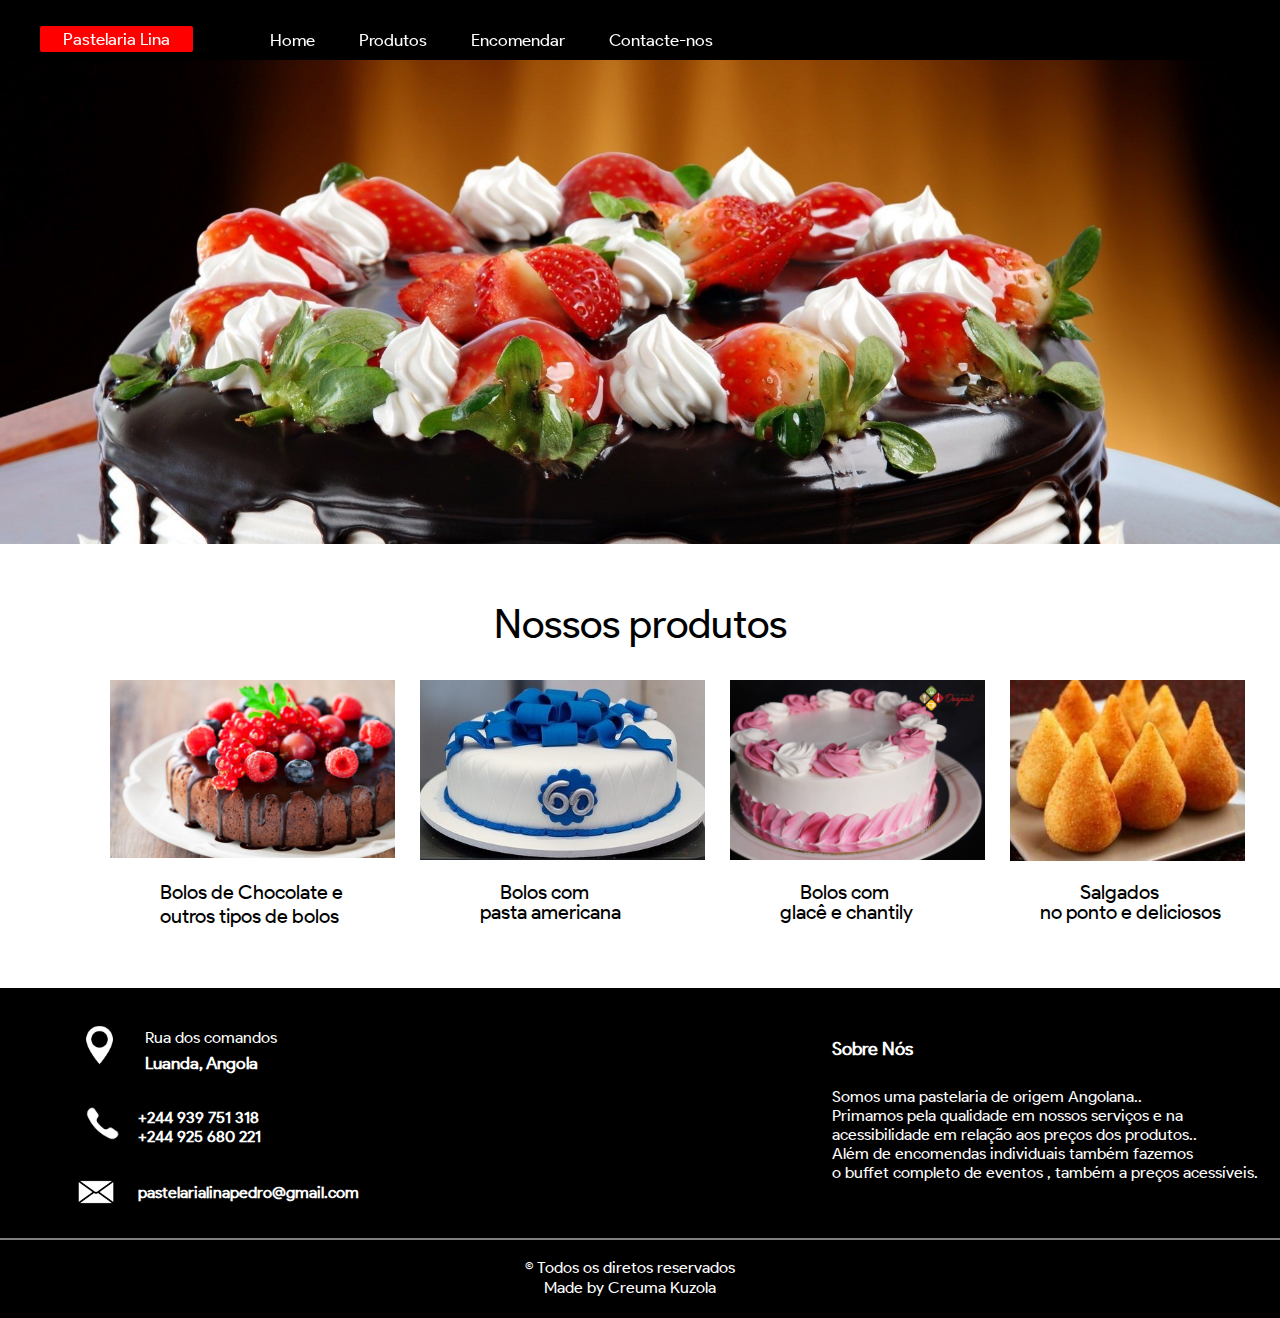
<file: index.html>
<!DOCTYPE html>
<html lang="en">
<head>
    <meta charset="UTF-8">
    <meta name="viewport" content="width=device-width, initial-scale=1.0">
    <meta http-equiv="X-UA-Compatible" content="ie=edge">
    <meta charset="UTF-8" >
    <title>Pastelária Lina</title>
    <link rel="stylesheet" href="css/index.css">
</head>
<body>
    
    <header>

        <img id="bolo" src="img/Chocolate-cream-cake_1920x1200-alteradoXXX1.jpg">
       
       

        <nav>
            <ul id="menu">
                <li id="pLogo"> <a href="index.html">Pastelaria Lina</a></li>
                <li><a href="index.html">Home</a></li>
                <li><a href="produtos.html">Produtos</a></li>
                <li><a href="encomendas.html">Encomendar</a></li>
                <li><a href="contacteNos.html">Contacte-nos</a></li>
            </ul>
        </nav>

    </header>
    <p id="pProd">Nossos produtos</p>
    
  <a href="produtos.html"><img id="boloChocolateImg" alt="" src="img/Berries-cake-dessert-chocolate_2560x1600-alterado.jpg"></a>
  <a href="produtos.html"><img id="boloPastaImg" src="img/bolo-aniversario-masculino-pasta2-alterado.jpg"></a>
  <a href="produtos.html"><img id="boloGlaceImg" src="img/img_78df9e5fe862a8bf4e06a00717082730_1519320182976_processed_original.jpg" alt=""></a>
  <a href="produtos.html"><img id="conxinhaImg" src="img/coxinha-de-frango-receita-de-coxinha-al.jpg" alt=""></a>
    
  <a href="produtos.html"><p id="pbChocolate">Bolos de Chocolate e <br>outros tipos de bolos</p></a>
  <a href="produtos.html"><p id="pbpAmericana">Bolos com </p> <span id="pSpan1"> pasta americana </span></a>
  <a href="produtos.html"><p id="pbGlace">Bolos com </p><span id="pSpan2"> glacê e chantily </span></a>
  <a href="produtos.html"><p id="pbSalgados">Salgados</p><span id="pSpan3"> no ponto e deliciosos </span></a>

    
    <footer id="foot">
    <img id="mapsIMG" src="img/maps-and-flags-alterado1.png" alt="">
    <p id="pRua">Rua dos comandos</p>
   <p id="pLuanda"><b> Luanda, Angola</b> </p>

   <img id="PhoneIMG" src="img/contato-alterado.png" alt="">
    <p id="pNumber"> <b> +244 939 751 318 <br> +244 925 680 221</b></p> 
     
   <img id="mailIMG" src="img/o-email-alterado.png" alt="">
   <p id="pMail"> <b> pastelarialinapedro@gmail.com </b> </p>

   <p id="pSobre"> <b> Sobre Nós </b> </p>
   <p id="pSomos">Somos uma pastelaria de origem Angolana.. <br>
       Primamos pela qualidade em nossos serviços e na <br> acessibilidade em  relação aos preços dos produtos.. <br>
       Além de encomendas individuais também fazemos <br>
       o buffet completo de eventos , também a preços acessíveis.

   </p>

   <div id="divRisc"></div>
   
   <p id="pReserv"> &copy; Todos os diretos reservados</p>
   <p id="pMade">Made by Creuma Kuzola</p>
</footer>



</body>
</html>
</file>
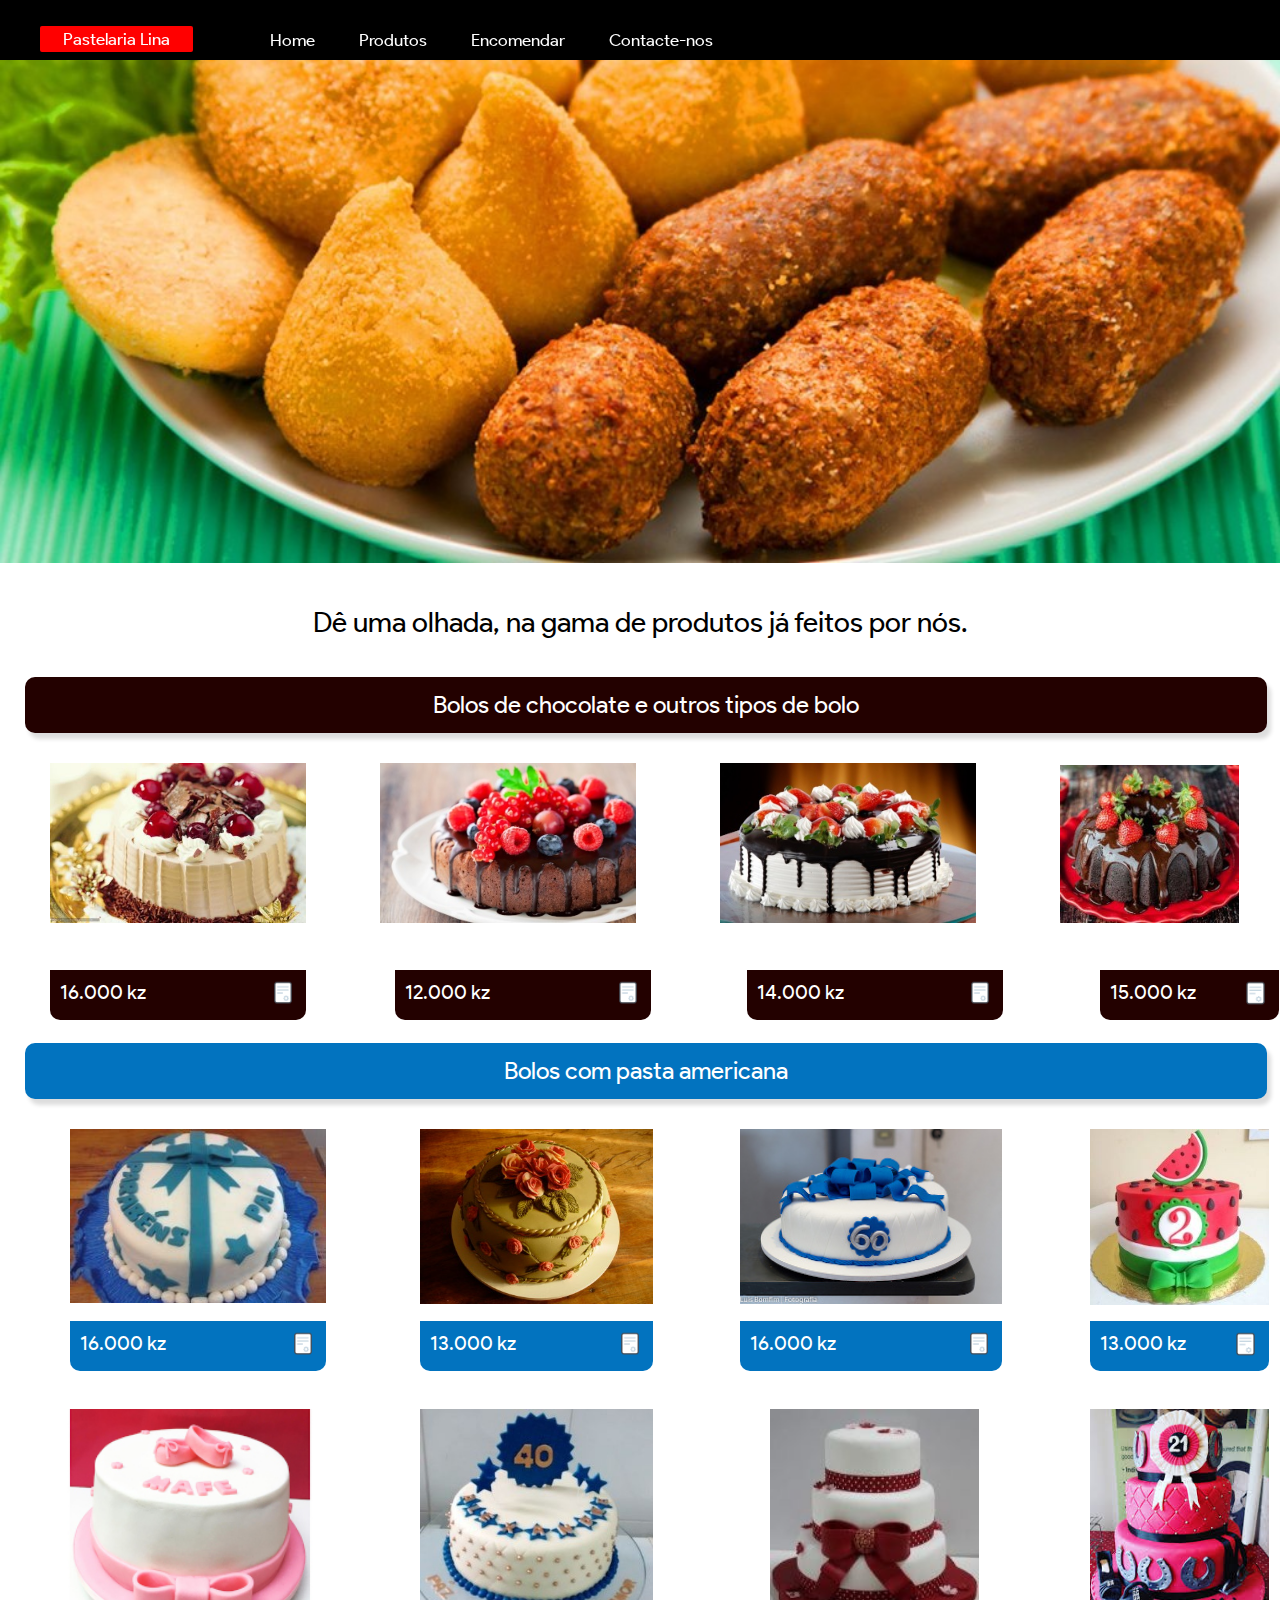
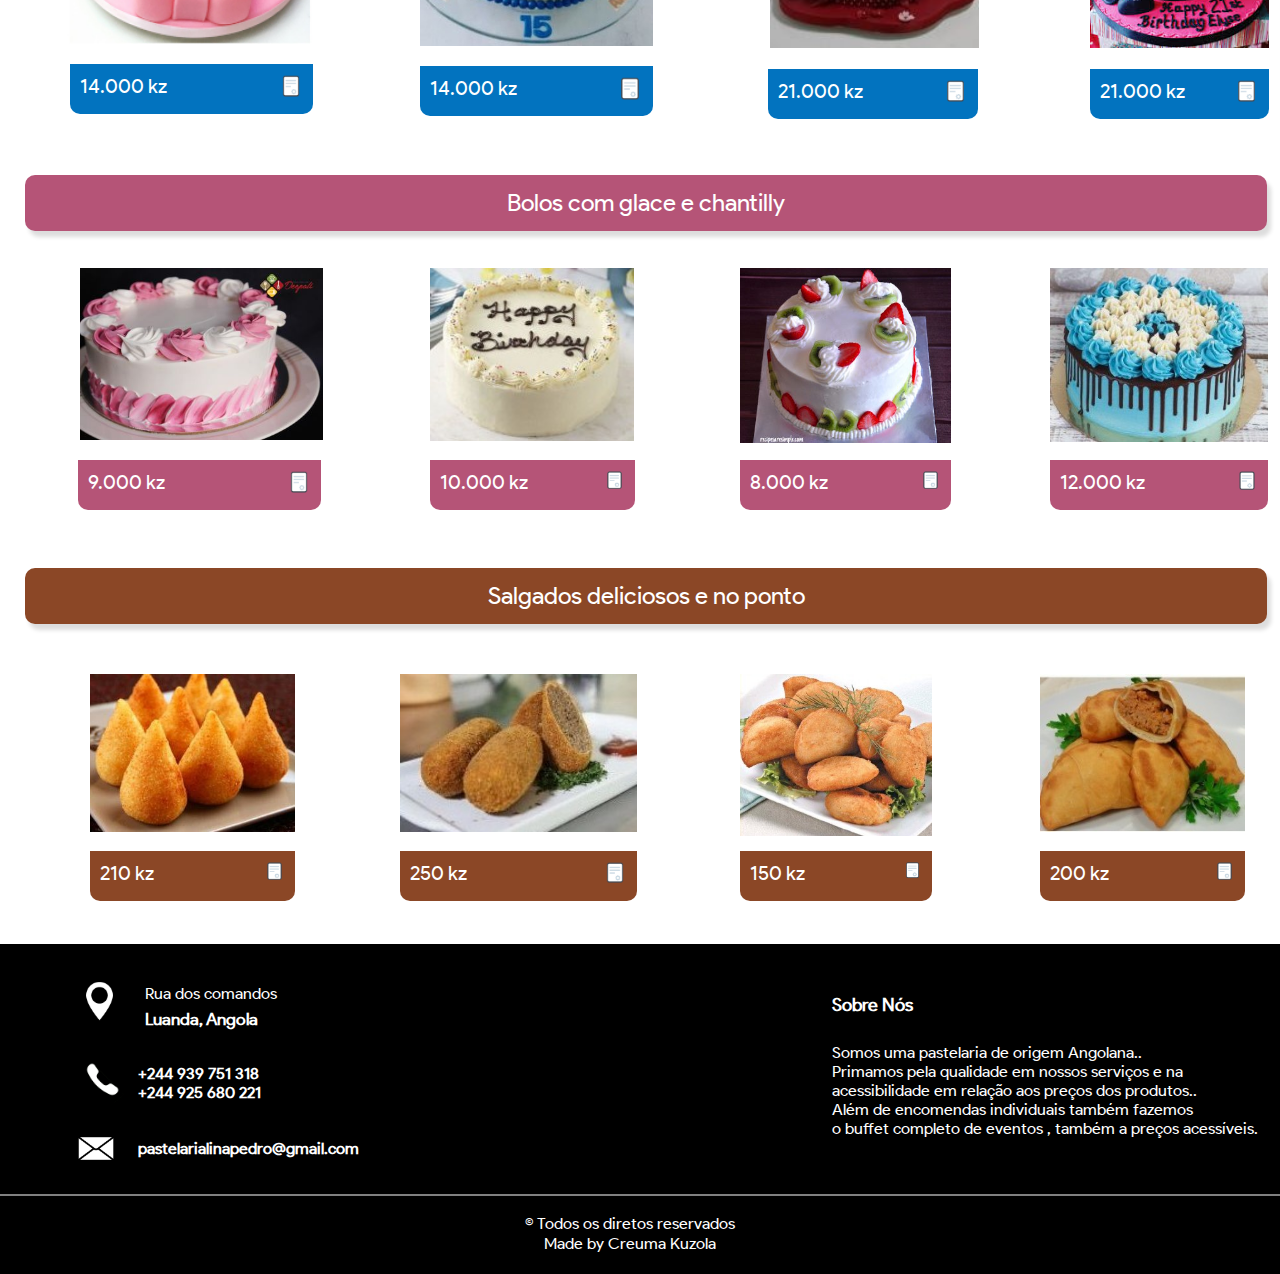
<file: produtos.html>
<!DOCTYPE html>
<html lang="en">
<head>
    <meta charset="UTF-8">
    <meta name="viewport" content="width=device-width, initial-scale=1.0">
    <meta http-equiv="X-UA-Compatible" content="ie=edge">
    <title>Produtos</title>
    <link rel="stylesheet" href="css/produtos.css">
</head>
<body>
    
    <header>
        <nav>
            <ul id="menu">
                <li id="pLogo"> <a href="index.html">Pastelaria Lina</a></li>
                <li><a href="index.html">Home</a></li>
                <li><a href="produtos.html">Produtos</a></li>
                <li><a href="encomendar.html">Encomendar</a></li>
                <li><a href="contacteNos.html">Contacte-nos</a></li>
            </ul>
        </nav>

        <img id="bolo" src="img/cms-image-000007594-alterado1.jpg">
    </header>

    <br><br>
    <p id="pDesc">Dê uma olhada, na gama de produtos já feitos por nós.</p>

 <br><br>
<div id="divBChoco">
    <section id="sec-DescBChoco" class="DescB">
        <p id="pDescBChoco" class="pDescB">Bolos de chocolate e outros tipos de bolo</p><br><br><br> 
    </section>
    
    <img id="b1IMG" src="img/435800_tortik_shokolad_vishnya_krem_1680x1050_www.Gde-Fon.com-min.jpg">
    <img  id="b2IMG" src="img/Berries-cake-dessert-chocolate_2560x1600-min.jpg" alt="">
    <img id="b3IMG"  src="img/Chocolate-cream-cake_1920x1200-min1.jpg" alt="">
    <img id="b4IMG"  src="img/chocolate-bundt-cake-featured-640x640-min.jpg" alt="">   
</div>
<br><br><br><br>

<div id="divEncomendarBChoco">

    <div id="desc-IMG1" class="desc boloChololate"> 

            <p id="pDesc-IMG1" class="pDesc">16.000 kz</p> 
          <a href="encomendar.html"><img id="icone1" class="iconeIMG" src="img/icons8-pedir-serviço-64.png" alt=""> </a>
    </div>

    <div id="desc-IMG2" class="desc boloChololate"> 
        <p id="pDesc-IMG2" class="pDesc">12.000 kz</p> 
        <a href="encomendar.html"><img id="icone1" class="iconeIMG" src="img/icons8-pedir-serviço-64.png" alt=""></a>
    </div>

    <div id="desc-IMG3" class="desc boloChololate"> 
        <p id="pDesc-IMG3" class="pDesc">14.000 kz</p> 
        <a href="encomendar.html"><img id="icone1" class="iconeIMG" src="img/icons8-pedir-serviço-64.png" alt=""></a>
    </div>

    <div id="desc-IMG4" class="desc boloChololate"> 
        <p id="pDesc-IMG3" class="pDesc">15.000 kz</p> 
        <a href="encomendar.html"><img id="icone4" class="iconeIMG" src="img/icons8-pedir-serviço-64.png" alt=""></a>
    </div>

</div>

<section id="sec-DescBPAmeri" class="DescB">
    <p id="pDescBPAmeri" class="pDescB">Bolos com pasta americana</p><br><br><br> 
</section>

<div id="divBPAmeri">

    <img id="bAmeri1IMG" src="img/bolo-de-aniversário-masculino-pasta-americana-azul-min.jpg" alt="">
    <img id="bAmeri2IMG"  src="img/3294184032_2e651f965e_b - alterado.jpg" alt="">
    <img id="bAmeri3IMG"  src="img/bolo-aniversario-masculino-pasta2-min.jpg" alt="">
    <img id="bAmeri4IMG"  src="img/43778309_2227194960890010_413185854069282772_n-alterado.jpg" alt="">

</div>

<div id="divEncomendarPAmeri">

    <div id="descPAmeri-IMG1" class="desc boloPastaAmericana"> 
        <p id="pdescPAmeri-IMG1" class="pDesc">16.000 kz</p> 
       <a href="encomendar.html"><img id="icone1" class="iconeIMG" src="img/icons8-pedir-serviço-64.png" alt=""></a>
    </div>

    <div id="descPAmeri-IMG2" class="desc boloPastaAmericana"> 
        <p id="pdescPAmeri-IMG2" class="pDesc">13.000 kz</p> 
        <a href="encomendar.html"><img id="icone2" class="iconeIMG" src="img/icons8-pedir-serviço-64.png" alt=""></a>
    </div>

    <div id="descPAmeri-IMG3" class="desc boloPastaAmericana"> 
        <p id="pdescPAmeri-IMG3" class="pDesc">16.000 kz</p> 
        <a href="encomendar.html"><img id="icone1" class="iconeIMG" src="img/icons8-pedir-serviço-64.png" alt=""></a>
    </div>

    <div id="descPAmeri-IMG4" class="desc boloPastaAmericana"> 
        <p id="pdescPAmeri-IMG4" class="pDesc">13.000 kz</p> 
        <a href="encomendar.html"><img id="icone4" class="iconeIMG" src="img/icons8-pedir-serviço-64.png" alt=""></a>
    </div>

</div>

<div id="divBPAmeri1">

    <img id="bAmeri5IMG" src="img/Pastaamericana-min1.jpeg" alt="">
    <img id="bAmeri6IMG" src="img/maravilhosa-doce-gostoso-doceria-bolo-40-anos-masculino-bolo-masculino-min.jpg" alt="">
    <img id="bAmeri7IMG" src="img/8465d545e91ce609dacbd8d5f69e464c-min.jpg" alt="">
    <img id="bAmeri8IMG" src="img/images (1)11.jpeg" alt="">
</div>


<div id="divEncomendarPAmeri1">
    <div id="descPAmeri-IMG5" class="desc boloPastaAmericana"> 
        <p id="pdescPAmeri-IMG5" class="pDesc">14.000 kz</p> 
        <a href="encomendar.html"><img id="icone1" class="iconeIMG" src="img/icons8-pedir-serviço-64.png" alt=""></a>
    </div>

    <div id="descPAmeri-IMG6" class="desc boloPastaAmericana"> 
        <p id="pdescPAmeri-IMG6" class="pDesc">14.000 kz</p> 
        <a href="encomendar.html"><img id="icone6" class="iconeIMG" src="img/icons8-pedir-serviço-64.png" alt=""></a>
    </div>

    <div id="descPAmeri-IMG7" class="desc boloPastaAmericana"> 
        <p id="pdescPAmeri-IMG7" class="pDesc">21.000 kz</p> 
        <a href="encomendar.html"><img id="icone7" class="iconeIMG" src="img/icons8-pedir-serviço-64.png" alt=""></a>
    </div>
    
    <div id="descPAmeri-IMG8" class="desc boloPastaAmericana"> 
        <p id="pdescPAmeri-IMG8" class="pDesc">21.000 kz</p> 
        <a href="encomendar.html"><img id="icone8" class="iconeIMG" src="img/icons8-pedir-serviço-64.png" alt=""></a>
    </div>
</div>    

<br><br><br><br>

<section id="sec-DescCGlace" class="DescB">
    <p id="pDescCGlace" class="pDescB">Bolos com glace e chantilly</p><br><br><br> 
</section>

<br><br><br>

<div id="divCGlace">

    <img id="bCGlace1IMG" src="img/img_78df9e5fe862a8bf4e06a00717082730_1519320182976_processed_original-min.jpg" alt="">
    <img id="bCGlace2IMG" src="img/Happy-BirthDay-Vanilla-Cake-min.jpg" alt="">
    <img id="bCGlace3IMG" src="img/Sponge-Cake-with-Fresh-Fruit-and-Whipped-Cream-Video-1000x827-min .jpg" alt="">
    <img id="bCGlace4IMG" src="img/bolodecorado-300x215-alterado.jpg" alt="">
</div>

<div id="divEncomendarCGlace">

    <div id="descPCGlace-IMG1" class="desc boloComGlace"> 
        <p id="pdescCGlace-IMG1" class="pDesc">9.000 kz</p> 
        <a href="encomendar.html"><img id="icone1" class="iconeIMG" src="img/icons8-pedir-serviço-64.png" alt=""></a>
    </div>

    <div id="descPCGlace-IMG2" class="desc boloComGlace"> 
        <p id="pdescCGlace-IMG2" class="pDesc">10.000 kz</p> 
        <a href="encomendar.html"><img id="icone1" class="iconeIMG" src="img/icons8-pedir-serviço-64.png" alt=""></a>
    </div>

    <div id="descPCGlace-IMG3" class="desc boloComGlace"> 
        <p id="pdescCGlace-IMG3" class="pDesc">8.000 kz</p> 
        <a href="encomendar.html"><img id="icone1" class="iconeIMG" src="img/icons8-pedir-serviço-64.png" alt=""></a>
    </div>

    <div id="descPCGlace-IMG4" class="desc boloComGlace"> 
        <p id="pdescCGlace-IMG4" class="pDesc">12.000 kz</p> 
        <a href="encomendar.html"><img id="icone1" class="iconeIMG" src="img/icons8-pedir-serviço-64.png" alt=""></a>
    </div>
</div>


<section id="sec-DescSalgados" class="DescB">
    <p id="pDescSalgados" class="pDescB">Salgados deliciosos e no ponto</p><br><br><br> 
</section>

<div id="divSalgados">

    <img id="salgadosIMG1" src="img/coxinha-de-frango-receita-de-coxinha-al.jpg" alt="">
    <img id="salgadosIMG2" src="img/80858_original-min1.jpg" alt="">
    <img id="salgadosIMG3" src="img/getimage-min.jpeg" alt="">
    <img id="salgadosIMG4" src="img/102-home_default (1)-min.jpg" alt="">

</div>

<div id="divEncomendarSalgados">

    <div id="descSalgados-IMG1" class="desc salgados"> 
        <p id="pdescSalgados-IMG1" class="pDesc">210 kz</p> 
        <a href="encomendar.html"><img id="icone1" class="iconeIMG" src="img/icons8-pedir-serviço-64.png" alt=""></a>
    </div>

    <div id="descSalgados-IMG2" class="desc salgados"> 
        <p id="pdescSalgados-IMG2" class="pDesc">250 kz</p> 
        <a href="encomendar.html"><img id="icone1" class="iconeIMG" src="img/icons8-pedir-serviço-64.png" alt=""></a>
    </div>

    <div id="descSalgados-IMG3" class="desc salgados"> 
        <p id="pdescSalgados-IMG3" class="pDesc">150 kz</p> 
        <a href="encomendar.html"><img id="icone1" class="iconeIMG" src="img/icons8-pedir-serviço-64.png" alt=""></a>
    </div>

    <div id="descSalgados-IMG4" class="desc salgados"> 
        <p id="pdescSalgados-IMG4" class="pDesc">200 kz</p> 
        <a href="encomendar.html"><img id="icone1" class="iconeIMG" src="img/icons8-pedir-serviço-64.png" alt=""></a>
    </div>

</div>

<footer id="foot">
    <img id="mapsIMG" src="img/maps-and-flags-alterado1.png" alt="">
    <p id="pRua">Rua dos comandos</p>
   <p id="pLuanda"><b> Luanda, Angola</b> </p>

   <img id="PhoneIMG" src="img/contato-alterado.png" alt="">
    <p id="pNumber"> <b> +244 939 751 318 <br> +244 925 680 221</b></p> 
     
   <img id="mailIMG" src="img/o-email-alterado.png" alt="">
   <p id="pMail"> <b> pastelarialinapedro@gmail.com </b> </p>

   <p id="pSobre"> <b> Sobre Nós </b> </p>
   <p id="pSomos">Somos uma pastelaria de origem Angolana.. <br>
       Primamos pela qualidade em nossos serviços e na <br> acessibilidade em  relação aos preços dos produtos.. <br>
       Além de encomendas individuais também fazemos <br>
       o buffet completo de eventos , também a preços acessíveis.

   </p>

   <div id="divRisc"></div>
   
   <p id="pReserv"> &copy; Todos os diretos reservados</p>
   <p id="pMade">Made by Creuma Kuzola</p>
</footer>


</body>
</html>
</file>
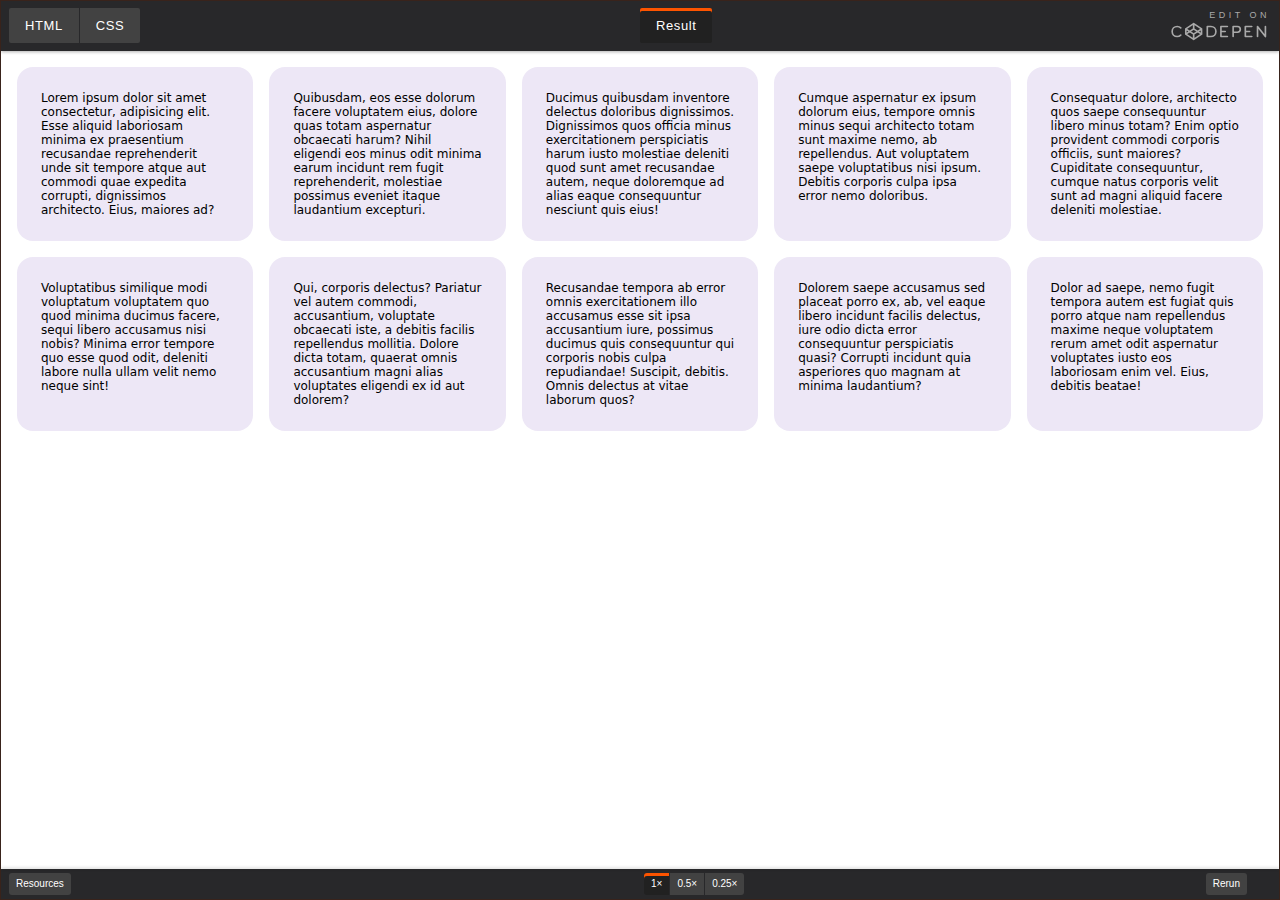
<file: img/A Complete Guide to Grid _ CSS-Tricks_files/ecff0af160b3fd32cf67841b1eb6cfc3(1).html>
<!DOCTYPE html>
<!-- saved from url=(0266)https://codepen.io/chriscoyier/embed/ecff0af160b3fd32cf67841b1eb6cfc3?height=395&theme-id=1&default-tab=result&user=chriscoyier&slug-hash=ecff0af160b3fd32cf67841b1eb6cfc3&pen-title=That%20Grid%20Thing%20Everybody%20Loves%20%27Cause%20It%27s%20Awesome&name=cp_embed_1 -->
<html lang="en"><head><meta http-equiv="Content-Type" content="text/html; charset=UTF-8">

<meta name="viewport" content="width=device-width">
<title>CodePen Embed - That Grid Thing Everybody Loves 'Cause It's Awesome</title>
<meta name="csrf-param" content="authenticity_token">
<meta name="csrf-token" content="lqqt4Ig6sdsa3ybABR2+9T7658yQJP4qddqOWl3KSvR0r4JGzV08HBWXvdgqoYZ/d+froQarX3rgtlFv30Hcyg==">
<link rel="stylesheet" media="all" href="./embed-c85750d5268bca3e251eb8b9bc40e1afbdc02849a11e0a6710b50b2f54e65c8d.css">
<style>
    .hide {
      display: none !important;
    }

    .embed-footer,
    .embed-nav {
      background: #28282a;
      
    }
    .embed-nav .code-types a,
    .embed-nav .result-button-list a,
    .action-button {
      color: #ffffff;
      background-color: #424242;
    }
    .embed-nav .code-types a.active,
    .embed-nav .result-button-list a.active,
    .action-button.active {
      background: #212121;
      color: #ffffff;
      box-shadow: inset 0px 3px #fd5400;
    }
    .embed-nav .logo-wrap a {
      color: #a9a9a9;
    }

    .embed-nav svg {
      stroke: #a9a9a9 !important;
    }
  </style>
<link rel="stylesheet" media="all" href="./twilight-1384711dde26dace772d921a7aec83b44bfe4bfda4f990cf1c049737be68ea70.css">
<link rel="stylesheet" href="./maVRwd.css">
</head>
<body id="the-body" style="border: 1px solid #39231b; --borderWidth: 1px;" class="codepen-embed-body static results-active">
<nav class="embed-nav group" id="embed-nav">
<ul class="code-types">
<li class="code-type">
<a id="html-link" href="https://codepen.io/chriscoyier/embed/ecff0af160b3fd32cf67841b1eb6cfc3?height=395&amp;theme-id=1&amp;default-tab=result&amp;user=chriscoyier&amp;slug-hash=ecff0af160b3fd32cf67841b1eb6cfc3&amp;pen-title=That%20Grid%20Thing%20Everybody%20Loves%20%27Cause%20It%27s%20Awesome&amp;name=cp_embed_1#html-box" aria-pressed="false" role="button">
HTML
</a>
</li>
<li class="code-type">
<a id="css-link" href="https://codepen.io/chriscoyier/embed/ecff0af160b3fd32cf67841b1eb6cfc3?height=395&amp;theme-id=1&amp;default-tab=result&amp;user=chriscoyier&amp;slug-hash=ecff0af160b3fd32cf67841b1eb6cfc3&amp;pen-title=That%20Grid%20Thing%20Everybody%20Loves%20%27Cause%20It%27s%20Awesome&amp;name=cp_embed_1#css-box" aria-pressed="false" role="button">
CSS
</a>
</li>
</ul>
<ul class="result-button-list">
<li class="results results-type">
<a id="result-link" href="https://codepen.io/chriscoyier/embed/ecff0af160b3fd32cf67841b1eb6cfc3?height=395&amp;theme-id=1&amp;default-tab=result&amp;user=chriscoyier&amp;slug-hash=ecff0af160b3fd32cf67841b1eb6cfc3&amp;pen-title=That%20Grid%20Thing%20Everybody%20Loves%20%27Cause%20It%27s%20Awesome&amp;name=cp_embed_1#result-box" class="active" aria-pressed="true" role="button">
Result
</a>
</li>
</ul>
<div class="logo-wrap" id="edit-area">
<a class="large-logo edit-on-codepen" target="_blank" rel="noopener" href="https://codepen.io/chriscoyier/pen/ecff0af160b3fd32cf67841b1eb6cfc3" title="Edit on CodePen">
<span id="edit-on-text" class="open-on">EDIT ON</span>
<svg id="embed-codepen-logo" xmlns="http://www.w3.org/2000/svg" viewBox="0 0 138 26" fill="none" stroke="#000" stroke-width="2.3" stroke-linecap="round" stroke-linejoin="round">
<path d="M80 6h-9v14h9 M114 6h-9 v14h9 M111 13h-6 M77 13h-6 M122 20V6l11 14V6 M22 16.7L33 24l11-7.3V9.3L33 2L22 9.3V16.7z M44 16.7L33 9.3l-11 7.4 M22 9.3l11 7.3 l11-7.3 M33 2v7.3 M33 16.7V24 M88 14h6c2.2 0 4-1.8 4-4s-1.8-4-4-4h-6v14 M15 8c-1.3-1.3-3-2-5-2c-4 0-7 3-7 7s3 7 7 7 c2 0 3.7-0.8 5-2 M64 13c0 4-3 7-7 7h-5V6h5C61 6 64 9 64 13z"></path>
</svg>
</a>
<a class="box-logo edit-on-codepen" target="_blank" rel="noopener" href="https://codepen.io/chriscoyier/pen/ecff0af160b3fd32cf67841b1eb6cfc3" title="Edit on CodePen">
<svg xmlns="http://www.w3.org/2000/svg" viewBox="20 0 26 26" fill="none" stroke="#000" stroke-width="2.3" stroke-linecap="round" stroke-linejoin="round">
<path id="icon-codepen-box" d="M22 16.7L33 24l11-7.3V9.3L33 2L22 9.3V16.7z M44 16.7L33 9.3l-11 7.4 M22 9.3l11 7.3 l11-7.3 M33 2v7.3 M33 16.7V24"></path>
</svg>
</a>
</div>
</nav>
<div id="output" data-border-style="thin" data-header="true">
<div id="html-box" class="code-wrap code-box box " role="region" aria-label="HTML">
<pre><code data-lang="htmlmixed" id="actual-html-code" data-og-lang="htmlmixed" data-alt-lang="xml" class=" cm-s-default"><span class="cm-tag cm-bracket">&lt;</span><span class="cm-tag">div</span> <span class="cm-attribute">class</span>=<span class="cm-string">"grid"</span><span class="cm-tag cm-bracket">&gt;</span><br><span class="cm-tag cm-bracket">&lt;</span><span class="cm-tag">div</span><span class="cm-tag cm-bracket">&gt;</span>Lorem ipsum dolor sit amet consectetur, adipisicing elit. Esse aliquid laboriosam minima ex praesentium recusandae reprehenderit unde sit tempore atque aut commodi quae expedita corrupti, dignissimos architecto. Eius, maiores ad?<span class="cm-tag cm-bracket">&lt;/</span><span class="cm-tag">div</span><span class="cm-tag cm-bracket">&gt;</span><br><span class="cm-tag cm-bracket">&lt;</span><span class="cm-tag">div</span><span class="cm-tag cm-bracket">&gt;</span>Quibusdam, eos esse dolorum facere voluptatem eius, dolore quas totam aspernatur obcaecati harum? Nihil eligendi eos minus odit minima earum incidunt rem fugit reprehenderit, molestiae possimus eveniet itaque laudantium excepturi.<span class="cm-tag cm-bracket">&lt;/</span><span class="cm-tag">div</span><span class="cm-tag cm-bracket">&gt;</span><br><span class="cm-tag cm-bracket">&lt;</span><span class="cm-tag">div</span><span class="cm-tag cm-bracket">&gt;</span>Ducimus quibusdam inventore delectus doloribus dignissimos. Dignissimos quos officia minus exercitationem perspiciatis harum iusto molestiae deleniti quod sunt amet recusandae autem, neque doloremque ad alias eaque consequuntur nesciunt quis eius!<span class="cm-tag cm-bracket">&lt;/</span><span class="cm-tag">div</span><span class="cm-tag cm-bracket">&gt;</span><br><span class="cm-tag cm-bracket">&lt;</span><span class="cm-tag">div</span><span class="cm-tag cm-bracket">&gt;</span>Cumque aspernatur ex ipsum dolorum eius, tempore omnis minus sequi architecto totam sunt maxime nemo, ab repellendus. Aut voluptatem saepe voluptatibus nisi ipsum. Debitis corporis culpa ipsa error nemo doloribus.<span class="cm-tag cm-bracket">&lt;/</span><span class="cm-tag">div</span><span class="cm-tag cm-bracket">&gt;</span><br><span class="cm-tag cm-bracket">&lt;</span><span class="cm-tag">div</span><span class="cm-tag cm-bracket">&gt;</span>Consequatur dolore, architecto quos saepe consequuntur libero minus totam? Enim optio provident commodi corporis officiis, sunt maiores? Cupiditate consequuntur, cumque natus corporis velit sunt ad magni aliquid facere deleniti molestiae.<span class="cm-tag cm-bracket">&lt;/</span><span class="cm-tag">div</span><span class="cm-tag cm-bracket">&gt;</span><br><span class="cm-tag cm-bracket">&lt;</span><span class="cm-tag">div</span><span class="cm-tag cm-bracket">&gt;</span>Voluptatibus similique modi voluptatum voluptatem quo quod minima ducimus facere, sequi libero accusamus nisi nobis? Minima error tempore quo esse quod odit, deleniti labore nulla ullam velit nemo neque sint!<span class="cm-tag cm-bracket">&lt;/</span><span class="cm-tag">div</span><span class="cm-tag cm-bracket">&gt;</span><br><span class="cm-tag cm-bracket">&lt;</span><span class="cm-tag">div</span><span class="cm-tag cm-bracket">&gt;</span>Qui, corporis delectus? Pariatur vel autem commodi, accusantium, voluptate obcaecati iste, a debitis facilis repellendus mollitia. Dolore dicta totam, quaerat omnis accusantium magni alias voluptates eligendi ex id aut dolorem?<span class="cm-tag cm-bracket">&lt;/</span><span class="cm-tag">div</span><span class="cm-tag cm-bracket">&gt;</span><br><span class="cm-tag cm-bracket">&lt;</span><span class="cm-tag">div</span><span class="cm-tag cm-bracket">&gt;</span>Recusandae tempora ab error omnis exercitationem illo accusamus esse sit ipsa accusantium iure, possimus ducimus quis consequuntur qui corporis nobis culpa repudiandae! Suscipit, debitis. Omnis delectus at vitae laborum quos?<span class="cm-tag cm-bracket">&lt;/</span><span class="cm-tag">div</span><span class="cm-tag cm-bracket">&gt;</span><br><span class="cm-tag cm-bracket">&lt;</span><span class="cm-tag">div</span><span class="cm-tag cm-bracket">&gt;</span>Dolorem saepe accusamus sed placeat porro ex, ab, vel eaque libero incidunt facilis delectus, iure odio dicta error consequuntur perspiciatis quasi? Corrupti incidunt quia asperiores quo magnam at minima laudantium?<span class="cm-tag cm-bracket">&lt;/</span><span class="cm-tag">div</span><span class="cm-tag cm-bracket">&gt;</span><br><span class="cm-tag cm-bracket">&lt;</span><span class="cm-tag">div</span><span class="cm-tag cm-bracket">&gt;</span>Dolor ad saepe, nemo fugit tempora autem est fugiat quis porro atque nam repellendus maxime neque voluptatem rerum amet odit aspernatur voluptates iusto eos laboriosam enim vel. Eius, debitis beatae!<span class="cm-tag cm-bracket">&lt;/</span><span class="cm-tag">div</span><span class="cm-tag cm-bracket">&gt;</span><br><span class="cm-tag cm-bracket">&lt;/</span><span class="cm-tag">div</span><span class="cm-tag cm-bracket">&gt;</span></code></pre>
</div>
<div id="css-box" class="code-wrap code-box box " role="region" aria-label="CSS">
<pre><code data-lang="css" id="actual-css-code" data-og-lang="css" data-alt-lang="css" class=" cm-s-default"><span class="cm-qualifier">.grid</span> {<br>  <span class="cm-property">display</span>: <span class="cm-atom">grid</span>;<br>  <span class="cm-property">grid-template-columns</span>: <span class="cm-variable cm-callee">repeat</span>(<span class="cm-variable">auto-fill</span>, <span class="cm-variable cm-callee">minmax</span>(<span class="cm-number">200px</span>, <span class="cm-number">1fr</span>));<br>  <span class="cm-property">grid-gap</span>: <span class="cm-number">1rem</span>;<br>}<br><span class="cm-qualifier">.grid</span> &gt; <span class="cm-tag">div</span> {<br>  <span class="cm-property">background</span>: <span class="cm-atom">#EDE7F6</span>;<br>  <span class="cm-property">padding</span>: <span class="cm-number">1.5rem</span>;<br>  <span class="cm-property">border-radius</span>: <span class="cm-number">1rem</span>;<br>}<br><span class="cm-tag">body</span> {<br>  <span class="cm-property">margin</span>: <span class="cm-number">1rem</span>;<br>  <span class="cm-property">font</span>: <span class="cm-number">12px</span> <span class="cm-atom">system-ui</span>;<br>}</code></pre>
</div>
<div id="result-box" class="code-box active" role="region" aria-label="Result">
<iframe id="result-iframe" class="result-iframe " sandbox="allow-forms allow-modals allow-pointer-lock allow-popups allow-presentation allow-same-origin allow-scripts" allow="geolocation; microphone; camera; midi; vr; accelerometer; gyroscope; payment; ambient-light-sensor; encrypted-media" tabindex="-1" data-src="https://cdpn.io/chriscoyier/fullembedgrid/ecff0af160b3fd32cf67841b1eb6cfc3?type=embed&amp;animations=run" src="./ecff0af160b3fd32cf67841b1eb6cfc3.html" allowtransparency="true" frameborder="0" scrolling="yes" allowpaymentrequest="true" allowfullscreen="true" name="CodePen Preview for That Grid Thing Everybody Loves &#39;Cause It&#39;s Awesome" title="CodePen Preview for That Grid Thing Everybody Loves &#39;Cause It&#39;s Awesome">
      </iframe>
</div>
<div id="about-box">
<div class="about-container">
<div class="about-user">
<a href="https://codepen.io/chriscoyier" target="_blank" rel="noopener" class="about-image" style="background-image: url(https://s.cdpn.io/profiles/user/3/512.jpg?48)"></a>
<div class="about-user-info">
<p>
This Pen is owned by <a href="https://codepen.io/chriscoyier" target="_blank" rel="noopener">Chris Coyier </a> on <a href="https://codepen.io/" target="_blank" rel="noopener">CodePen</a>.
</p>
<p>
<a href="https://codepen.io/chriscoyier" target="_blank" rel="noopener" class="about-user-more">
See more by @chriscoyier on CodePen
</a>
</p>
</div>
</div>
</div>
</div>
<div id="resources-box" class="resources-box">
<h3>External CSS</h3>
<p>
This Pen doesn't use any external CSS resources.
</p>
<h3>External JavaScript</h3>
<p>
This Pen doesn't use any external JavaScript resources.
</p>
</div>
</div>
<footer class="embed-footer" id="embed-footer">
<button id="resources-link" class="resources-link action-button bottom left" href="#resources-box" aria-pressed="false" role="button">
Resources
</button>
<ul class="scaling-choices bottom right">
<li><button class="action-button active" id="zoom-button-1">1×</button></li><li><button class="action-button" id="zoom-button-05">0.5×</button></li><li><button class="action-button" id="zoom-button-025">0.25×</button></li>
</ul>
<button id="rerun-button" class="action-button rerun-button bottom right">
Rerun
</button>
</footer>
<script>
    __processedPen = {"html":"&lt;div class=&quot;grid&quot;&gt;\n&lt;div&gt;Lorem ipsum dolor sit amet consectetur, adipisicing elit. Esse aliquid laboriosam minima ex praesentium recusandae reprehenderit unde sit tempore atque aut commodi quae expedita corrupti, dignissimos architecto. Eius, maiores ad?&lt;/div&gt;\n&lt;div&gt;Quibusdam, eos esse dolorum facere voluptatem eius, dolore quas totam aspernatur obcaecati harum? Nihil eligendi eos minus odit minima earum incidunt rem fugit reprehenderit, molestiae possimus eveniet itaque laudantium excepturi.&lt;/div&gt;\n&lt;div&gt;Ducimus quibusdam inventore delectus doloribus dignissimos. Dignissimos quos officia minus exercitationem perspiciatis harum iusto molestiae deleniti quod sunt amet recusandae autem, neque doloremque ad alias eaque consequuntur nesciunt quis eius!&lt;/div&gt;\n&lt;div&gt;Cumque aspernatur ex ipsum dolorum eius, tempore omnis minus sequi architecto totam sunt maxime nemo, ab repellendus. Aut voluptatem saepe voluptatibus nisi ipsum. Debitis corporis culpa ipsa error nemo doloribus.&lt;/div&gt;\n&lt;div&gt;Consequatur dolore, architecto quos saepe consequuntur libero minus totam? Enim optio provident commodi corporis officiis, sunt maiores? Cupiditate consequuntur, cumque natus corporis velit sunt ad magni aliquid facere deleniti molestiae.&lt;/div&gt;\n&lt;div&gt;Voluptatibus similique modi voluptatum voluptatem quo quod minima ducimus facere, sequi libero accusamus nisi nobis? Minima error tempore quo esse quod odit, deleniti labore nulla ullam velit nemo neque sint!&lt;/div&gt;\n&lt;div&gt;Qui, corporis delectus? Pariatur vel autem commodi, accusantium, voluptate obcaecati iste, a debitis facilis repellendus mollitia. Dolore dicta totam, quaerat omnis accusantium magni alias voluptates eligendi ex id aut dolorem?&lt;/div&gt;\n&lt;div&gt;Recusandae tempora ab error omnis exercitationem illo accusamus esse sit ipsa accusantium iure, possimus ducimus quis consequuntur qui corporis nobis culpa repudiandae! Suscipit, debitis. Omnis delectus at vitae laborum quos?&lt;/div&gt;\n&lt;div&gt;Dolorem saepe accusamus sed placeat porro ex, ab, vel eaque libero incidunt facilis delectus, iure odio dicta error consequuntur perspiciatis quasi? Corrupti incidunt quia asperiores quo magnam at minima laudantium?&lt;/div&gt;\n&lt;div&gt;Dolor ad saepe, nemo fugit tempora autem est fugiat quis porro atque nam repellendus maxime neque voluptatem rerum amet odit aspernatur voluptates iusto eos laboriosam enim vel. Eius, debitis beatae!&lt;/div&gt;\n&lt;/div&gt;","css":".grid {\n  display: grid;\n  grid-template-columns: repeat(auto-fill, minmax(200px, 1fr));\n  grid-gap: 1rem;\n}\n.grid &gt; div {\n  background: #EDE7F6;\n  padding: 1.5rem;\n  border-radius: 1rem;\n}\nbody {\n  margin: 1rem;\n  font: 12px system-ui;\n}","js":""};
    __preprocessorNames = {
      "html": "HTML",
      "css": "CSS",
      "js": "JS"
    };
    __pageType = "embed";
    __editable = false;
    __embed_prefill = false;
    __env = "production";
  </script>
<script src="./embed-166172e79150f4949af75ccd11b36d6ec62a8b742e2d3393478bfa04ce0faee8.js"></script>


</body></html>
</file>
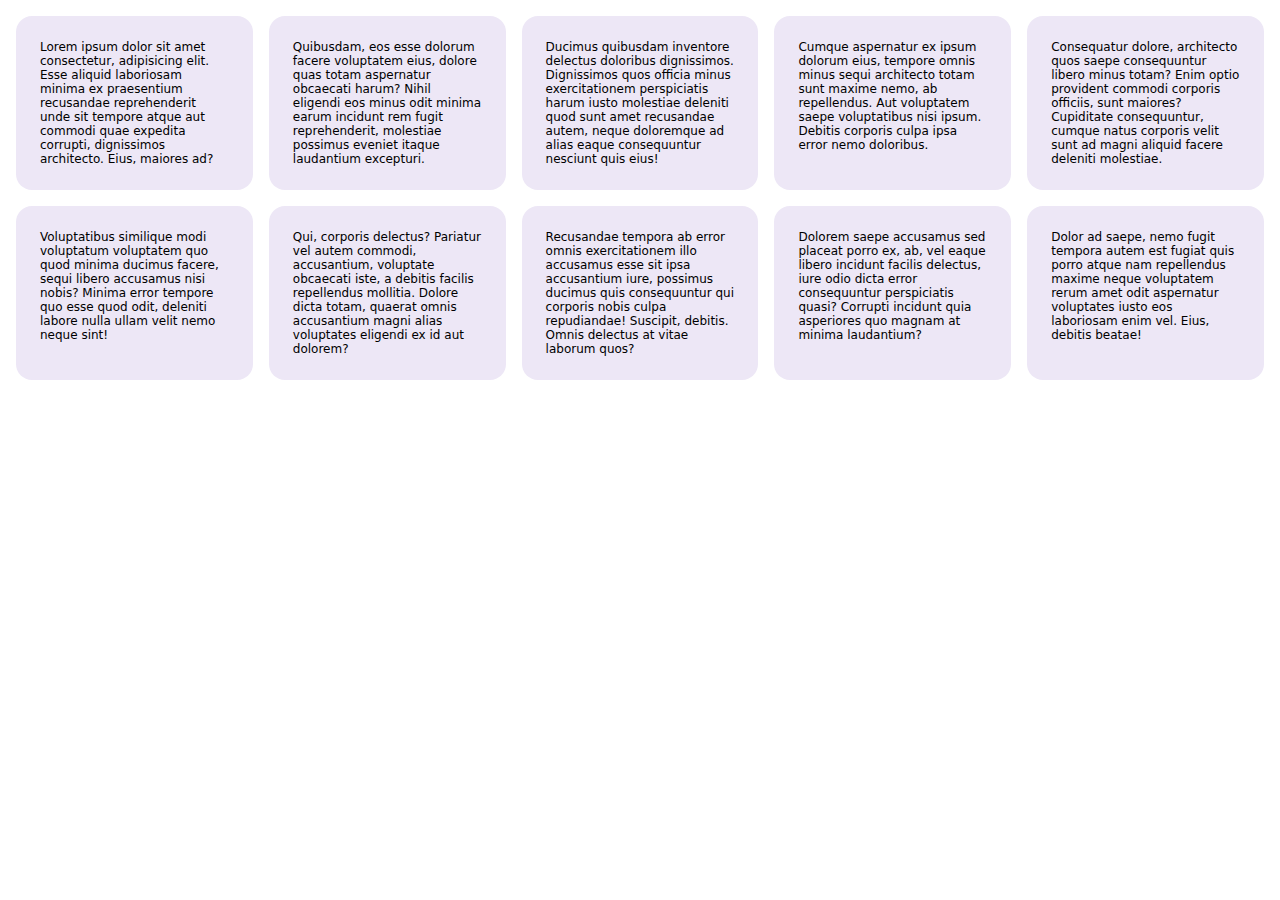
<file: img/A Complete Guide to Grid _ CSS-Tricks_files/ecff0af160b3fd32cf67841b1eb6cfc3.html>
<!DOCTYPE html>
<!-- saved from url=(0100)https://cdpn.io/chriscoyier/fullembedgrid/ecff0af160b3fd32cf67841b1eb6cfc3?type=embed&animations=run -->
<html lang="en"><head><meta http-equiv="Content-Type" content="text/html; charset=UTF-8">

<link rel="apple-touch-icon" type="image/png" href="https://static.codepen.io/assets/favicon/apple-touch-icon-5ae1a0698dcc2402e9712f7d01ed509a57814f994c660df9f7a952f3060705ee.png">
<meta name="apple-mobile-web-app-title" content="CodePen">
<link rel="shortcut icon" type="image/x-icon" href="https://static.codepen.io/assets/favicon/favicon-aec34940fbc1a6e787974dcd360f2c6b63348d4b1f4e06c77743096d55480f33.ico">
<link rel="mask-icon" type="" href="https://static.codepen.io/assets/favicon/logo-pin-8f3771b1072e3c38bd662872f6b673a722f4b3ca2421637d5596661b4e2132cc.svg" color="#111">
<meta name="robots" content="noindex">
<title>CodePen - That Grid Thing Everybody Loves 'Cause It's Awesome</title>
<style>
  .grid {
  display: grid;
  grid-template-columns: repeat(auto-fill, minmax(200px, 1fr));
  grid-gap: 1rem;
}
.grid > div {
  background: #EDE7F6;
  padding: 1.5rem;
  border-radius: 1rem;
}
body {
  margin: 1rem;
  font: 12px system-ui;
}
</style>
<script>
  window.console = window.console || function(t) {};
</script>
<script>
  if (document.location.search.match(/type=embed/gi)) {
    window.parent.postMessage("resize", "*");
  }
</script>
</head>
<body translate="no">
<div class="grid">
<div>Lorem ipsum dolor sit amet consectetur, adipisicing elit. Esse aliquid laboriosam minima ex praesentium recusandae reprehenderit unde sit tempore atque aut commodi quae expedita corrupti, dignissimos architecto. Eius, maiores ad?</div>
<div>Quibusdam, eos esse dolorum facere voluptatem eius, dolore quas totam aspernatur obcaecati harum? Nihil eligendi eos minus odit minima earum incidunt rem fugit reprehenderit, molestiae possimus eveniet itaque laudantium excepturi.</div>
<div>Ducimus quibusdam inventore delectus doloribus dignissimos. Dignissimos quos officia minus exercitationem perspiciatis harum iusto molestiae deleniti quod sunt amet recusandae autem, neque doloremque ad alias eaque consequuntur nesciunt quis eius!</div>
<div>Cumque aspernatur ex ipsum dolorum eius, tempore omnis minus sequi architecto totam sunt maxime nemo, ab repellendus. Aut voluptatem saepe voluptatibus nisi ipsum. Debitis corporis culpa ipsa error nemo doloribus.</div>
<div>Consequatur dolore, architecto quos saepe consequuntur libero minus totam? Enim optio provident commodi corporis officiis, sunt maiores? Cupiditate consequuntur, cumque natus corporis velit sunt ad magni aliquid facere deleniti molestiae.</div>
<div>Voluptatibus similique modi voluptatum voluptatem quo quod minima ducimus facere, sequi libero accusamus nisi nobis? Minima error tempore quo esse quod odit, deleniti labore nulla ullam velit nemo neque sint!</div>
<div>Qui, corporis delectus? Pariatur vel autem commodi, accusantium, voluptate obcaecati iste, a debitis facilis repellendus mollitia. Dolore dicta totam, quaerat omnis accusantium magni alias voluptates eligendi ex id aut dolorem?</div>
<div>Recusandae tempora ab error omnis exercitationem illo accusamus esse sit ipsa accusantium iure, possimus ducimus quis consequuntur qui corporis nobis culpa repudiandae! Suscipit, debitis. Omnis delectus at vitae laborum quos?</div>
<div>Dolorem saepe accusamus sed placeat porro ex, ab, vel eaque libero incidunt facilis delectus, iure odio dicta error consequuntur perspiciatis quasi? Corrupti incidunt quia asperiores quo magnam at minima laudantium?</div>
<div>Dolor ad saepe, nemo fugit tempora autem est fugiat quis porro atque nam repellendus maxime neque voluptatem rerum amet odit aspernatur voluptates iusto eos laboriosam enim vel. Eius, debitis beatae!</div>
</div>
<script src="./css_reload-5619dc0905a68b2e6298901de54f73cefe4e079f65a75406858d92924b4938bf.js"></script>


</body></html>
</file>
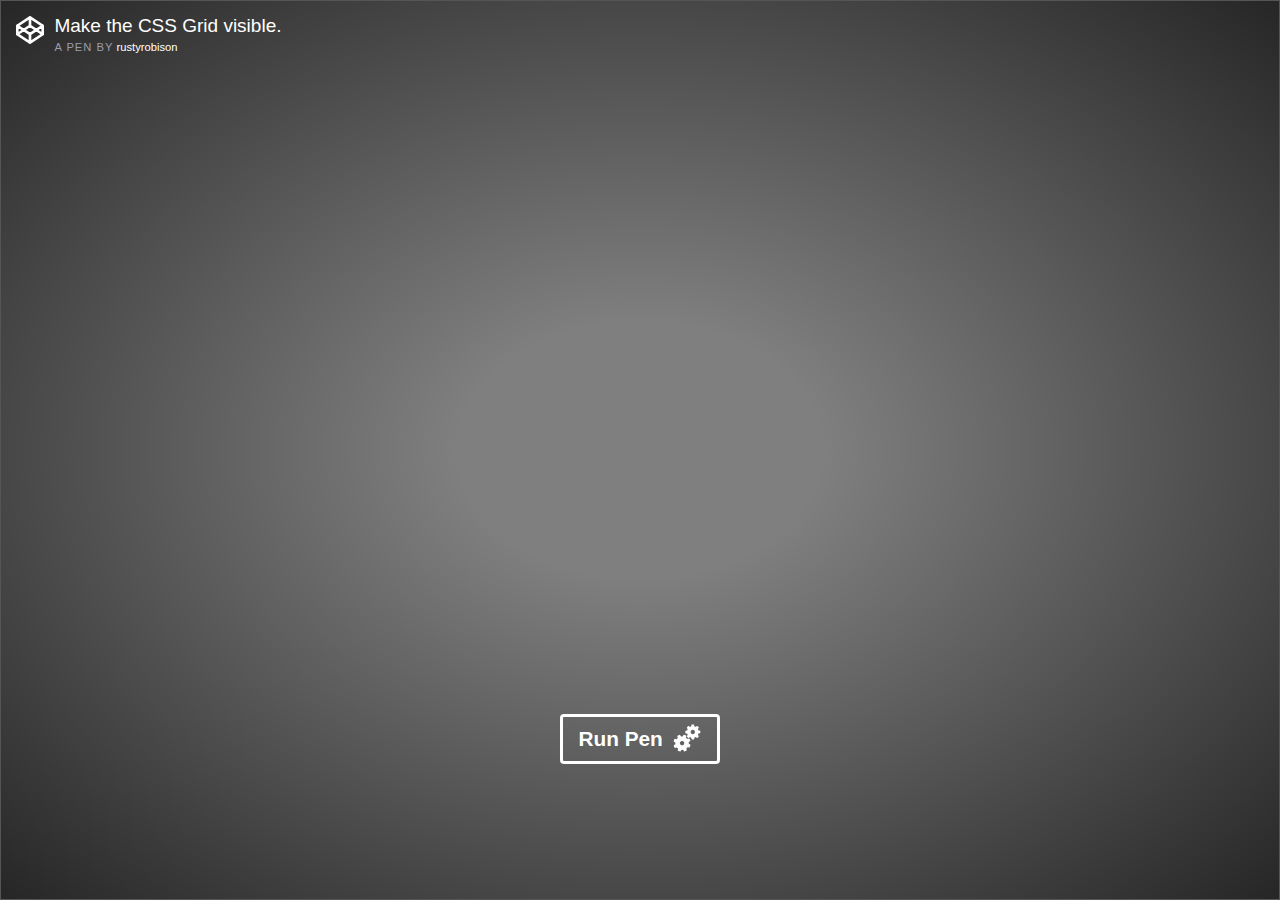
<file: img/A Complete Guide to Grid _ CSS-Tricks_files/MEjLYV.html>
<!DOCTYPE html>
<!-- saved from url=(0145)https://codepen.io/rustyrobison/embed/preview/MEjLYV?height=300&slug-hash=MEjLYV&default-tabs=html,result&host=https://codepen.io&embed-version=2 -->
<html lang="en"><!--<![endif]--><head><meta http-equiv="Content-Type" content="text/html; charset=UTF-8">

<meta name="viewport" content="width=device-width">
<title>CodePen Embed - Make the CSS Grid visible.</title>
<link href="./css" rel="stylesheet">
<link rel="stylesheet" media="all" href="./embed-preview-d8385806e0170522b2ee6149e32c754c8b85f480e681ba2de60652531b76fe87.css">
<style>
    .background-image {
      background-image: url("//screenshot.codepen.io/430995.MEjLYV.b4295e0c-f471-4f1a-bf2e-c638831dc953.png");
    }
  </style>
</head>
<body id="the-body" style="border: 1px solid #555555; --borderWidth: 1px;">
<div id="output" data-border-style="thin">
<div class="background-image"></div>
<div class="background-overlay"></div>
<div class="embed-pen-info">
<svg xmlns="http://www.w3.org/2000/svg" viewBox="20 0 26 26" fill="none" stroke="#000" stroke-width="2.3" stroke-linecap="round" stroke-linejoin="round">
<path id="icon-codepen-box" d="M22 16.7L33 24l11-7.3V9.3L33 2L22 9.3V16.7z M44 16.7L33 9.3l-11 7.4 M22 9.3l11 7.3 l11-7.3 M33 2v7.3 M33 16.7V24"></path>
</svg>
<div class="info-section">
<h1 class="item-title">Make the CSS Grid visible.</h1>
<div class="pen-owner">
<span>A Pen by</span>
rustyrobison
</div>
</div>
</div>
<button class="run-button">
<span>Run Pen</span>
<svg xmlns="http://www.w3.org/2000/svg" xmlns:xlink="http://www.w3.org/1999/xlink" viewBox="0 0 100 100">
<path class="gear-one" d="M58.097393,52.1266327c-0.4317589-0.7004547-1.4151726-1.0277939-2.181881-0.7314148l-3.3917236,1.301857  c-0.7673225,0.2947311-1.8467026,0.0408707-2.4064293-0.5650711l-2.5508995-2.4075699  c-0.6393776-0.518856-0.9567833-1.583992-0.7056313-2.36763l1.1039619-3.459816  c0.2484894-0.7818832-0.1523132-1.7161789-0.8907661-2.0753899l-6.8506927-2.606205  c-0.790863-0.2240372-1.7109184,0.2095833-2.0465012,0.9588547l-1.4748154,3.3200798  c-0.3328972,0.750206-1.277298,1.3353119-2.1001587,1.297123l-3.5076828,0.1071281  c-0.8164577,0.0806885-1.7951374-0.4490929-2.1736412-1.1792831l-1.6671715-3.2276382  c-0.3756104-0.7310143-1.328907-1.1374779-2.1170883-0.905201c0,0-1.8508453,0.5460968-3.4544487,1.2663727  c-1.6056519,0.7201729-3.2439346,1.7398109-3.2439346,1.7398109c-0.6984043,0.435482-1.0277729,1.4168243-0.7347126,2.1843758  l1.3064003,3.3917046c0.2947083,0.7673416,0.0416965,1.8495979-0.5634251,2.4067459l-2.4120064,2.5471764  c-0.5169945,0.6393776-1.5844135,0.9576302-2.3653669,0.7074928l-3.4602175-1.1041489  c-0.7817764-0.2493134-1.7158852,0.1506386-2.0758133,0.8919868l-2.6066279,6.8502731  c-0.2222629,0.7912865,0.2098999,1.7100945,0.9596806,2.0448532l3.319488,1.4739876  c0.7508163,0.3331108,1.3357124,1.2800026,1.2977352,2.1001625l0.1060905,3.5077057  c0.0825481,0.817276-0.4480762,1.7959366-1.1780548,2.1732178l-3.2286553,1.668396  c-0.7293658,0.3756104-1.1363583,1.3299408-0.9047966,2.1191406c0,0,0.5481658,1.848793,1.2680211,3.4515686  c0.7190523,1.6064758,1.740654,3.2464066,1.740654,3.2464066c0.4338112,0.6975861,1.4157877,1.0269699,2.1827078,0.7310181  l3.3917017-1.3022766c0.767745-0.2959595,1.8508453-0.0408783,2.4060268,0.5621719l2.5525475,2.4113998  c0.6379414,0.5151291,0.9543133,1.5817261,0.7058449,2.3647308l-1.1037502,3.46064  c-0.2513638,0.783844,0.1502399,1.7179565,0.8897285,2.0762329l6.8504829,2.6082764  c0.7929344,0.2220535,1.7125664-0.2113342,2.0456753-0.9617462l1.4739914-3.3182449  c0.3347569-0.751236,1.2799816-1.3369598,2.1009827-1.2989807l3.5078964-0.1052475  c0.8181038-0.0833893,1.7949257,0.4490891,2.1726036,1.1801071l1.6653137,3.2303009  c0.3782921,0.7293701,1.3318024,1.1384125,2.1199608,0.9043732c0,0,1.8477592-0.5485687,3.454258-1.2680206  c1.6048279-0.7210999,3.2447586-1.7398071,3.2447586-1.7398071c0.6975822-0.434639,1.0269699-1.416214,0.7330666-2.1851807  l-1.302681-3.3884277c-0.2974129-0.7681427-0.0425224-1.8512421,0.5615654-2.4072495l2.4111824-2.5525513  c0.5213242-0.6360779,1.5809059-0.9555588,2.3647308-0.7049942l3.459816,1.1049728  c0.7846718,0.2493134,1.7189713-0.1506653,2.0811806-0.8891144l2.6031227-6.8523407  c0.2235069-0.7900391-0.2086525-1.7117462-0.9607162-2.0465012l-3.3172073-1.4715195  c-0.7510262-0.3372269-1.3353081-1.2824554-1.2991943-2.1042786l-0.1040192-3.5052109  c-0.0817223-0.820179,0.4486885-1.7988586,1.1801071-2.1732216l3.2274284-1.6675949  c0.7312241-0.3756065,1.1384087-1.3324127,0.9060211-2.1170654c0,0-0.5477409-1.8525162-1.2688446-3.458168  C59.1187859,53.7636719,58.097393,52.1266327,58.097393,52.1266327z M36.5043106,73.8773956  c-3.6957092,1.6601562-8.0345173,0.0074387-9.6917782-3.686409c-1.6591206-3.6938553-0.0070171-8.0336952,3.6874466-9.6909561  c3.6928349-1.6564369,8.0316219-0.0082436,9.6890965,3.6884842C41.8490181,67.8794861,40.1981621,72.2193146,36.5043106,73.8773956z  "></path>
<path class="gear-two" d="M94.2050247,26.6164856c-0.1005096-0.7076817-0.7625885-1.3153801-1.4777069-1.3517094l-3.1547699-0.1560307  c-0.7157364-0.0344467-1.4876251-0.6186237-1.7162933-1.2953453l-1.1792755-2.8138447  c-0.3246384-0.6369057-0.2030792-1.5928669,0.2703629-2.1281185l2.0964355-2.3612461  c0.4742813-0.5343218,0.4852142-1.4178581,0.0227203-1.9639311l-4.5284805-4.481122  c-0.550621-0.4562969-1.4349747-0.4354591-1.9622879,0.0435562l-2.3420486,2.118948  c-0.526886,0.4790154-1.484726,0.609643-2.1234741,0.2912006l-2.8247681-1.1493549  c-0.6794281-0.2230873-1.2682343-0.9877462-1.3117905-1.7034807l-0.1886139-3.1504607  c-0.0435562-0.7138748-0.6567307-1.3724422-1.3658524-1.4640779c0,0-1.6638718-0.2168107-3.1942062-0.208653  c-1.5295105,0.0072279-3.1900635,0.2421923-3.1900635,0.2421923c-0.7050247,0.0979333-1.3138428,0.7637286-1.3518219,1.476779  l-0.1543808,3.1531239c-0.0344696,0.7157345-0.6185188,1.4859724-1.2944374,1.7154627l-2.8146439,1.1801052  c-0.6377296,0.3256702-1.5949402,0.2031794-2.1282272-0.2721176l-2.3602066-2.0936499  c-0.5332909-0.475318-1.4188957-0.4834538-1.9649887-0.0235434l-4.4820328,4.5274477  c-0.4536324,0.5496025-0.4344215,1.4359074,0.0435562,1.9638462l2.1162643,2.3394566  c0.4827156,0.5306034,0.6133614,1.488636,0.2949219,2.12533l-1.1512146,2.8275585  c-0.2212486,0.6776733-0.9887848,1.2690563-1.6999741,1.3116837l-3.1541595,0.1877937  c-0.7120361,0.0435562-1.3703918,0.6585674-1.4620285,1.3661652c0,0-0.2169151,1.6645737-0.2086525,3.1930676  c0.0072289,1.5284729,0.2412643,3.1902752,0.2412643,3.1902752c0.0988617,0.7066498,0.7627983,1.3152771,1.4768829,1.3507805  l3.1547737,0.1561165c0.7130508,0.0343628,1.4851265,0.6184349,1.7162857,1.2944374l1.1765976,2.813736  c0.3246346,0.6358719,0.2041092,1.5939026-0.2703629,2.1281204l-2.0954247,2.3612442  c-0.4746857,0.5352554-0.4835625,1.4187889-0.0235252,1.9648628l4.5292854,4.4812279  c0.5506401,0.4552612,1.4339638,0.4363899,1.9619064-0.0435562l2.3422432-2.1172981  c0.52771-0.480854,1.4840927-0.6112938,2.1236801-0.2938843l2.8255959,1.150177  c0.6804428,0.2231102,1.2680206,0.988781,1.3134155,1.7026558l0.1888504,3.1505661  c0.0425186,0.7149124,0.6564941,1.3716202,1.3652344,1.4649048c0,0,1.6626282,0.2150536,3.1921387,0.2076149  c1.5292969-0.0061913,3.1912918-0.2410507,3.1912918-0.2410507c0.707489-0.0982475,1.3171539-0.7640228,1.349762-1.4797783  l0.1576843-3.1503334c0.0346603-0.7145958,0.6179047-1.4867973,1.2954483-1.7162895L78.2889328,47.2598  c0.6358719-0.3238106,1.5947266-0.2041092,2.1280136,0.270153l2.3631058,2.0947075  c0.533287,0.4743652,1.4170151,0.4843636,1.9631119,0.0236282l4.4809952-4.5284843  c0.4554901-0.5506172,0.4371262-1.4332237-0.0433273-1.9620705l-2.1175079-2.3412323  c-0.4814911-0.5297775-0.6112976-1.4867744-0.2936783-2.1245041l1.1493607-2.8266296  c0.2220459-0.6784973,0.9893951-1.2698822,1.6989365-1.3116646l3.1558075-0.1904984  c0.7122421-0.0416946,1.3710251-0.6567078,1.4630585-1.3661652c0,0,0.2142334-1.6618042,0.2088699-3.1921368  C94.43927,28.2782917,94.2050247,26.6164856,94.2050247,26.6164856z M69.3909149,37.2025146  c-4.0131378,0.0217896-7.2851372-3.2166939-7.3057861-7.2315636c-0.0202255-4.0130329,3.216507-7.2868938,7.2314835-7.3069057  c4.0156097-0.0199299,7.2859573,3.2176228,7.3068008,7.2324944C76.6442719,33.9123611,73.4058914,37.1843605,69.3909149,37.2025146z  "></path></svg>
</button>
</div>
<script src="./embed_preview-920d196609845dc3bff8207b1185363a5e11794a084193cbd3f9ca530bc61e92.js"></script>


</body></html>
</file>
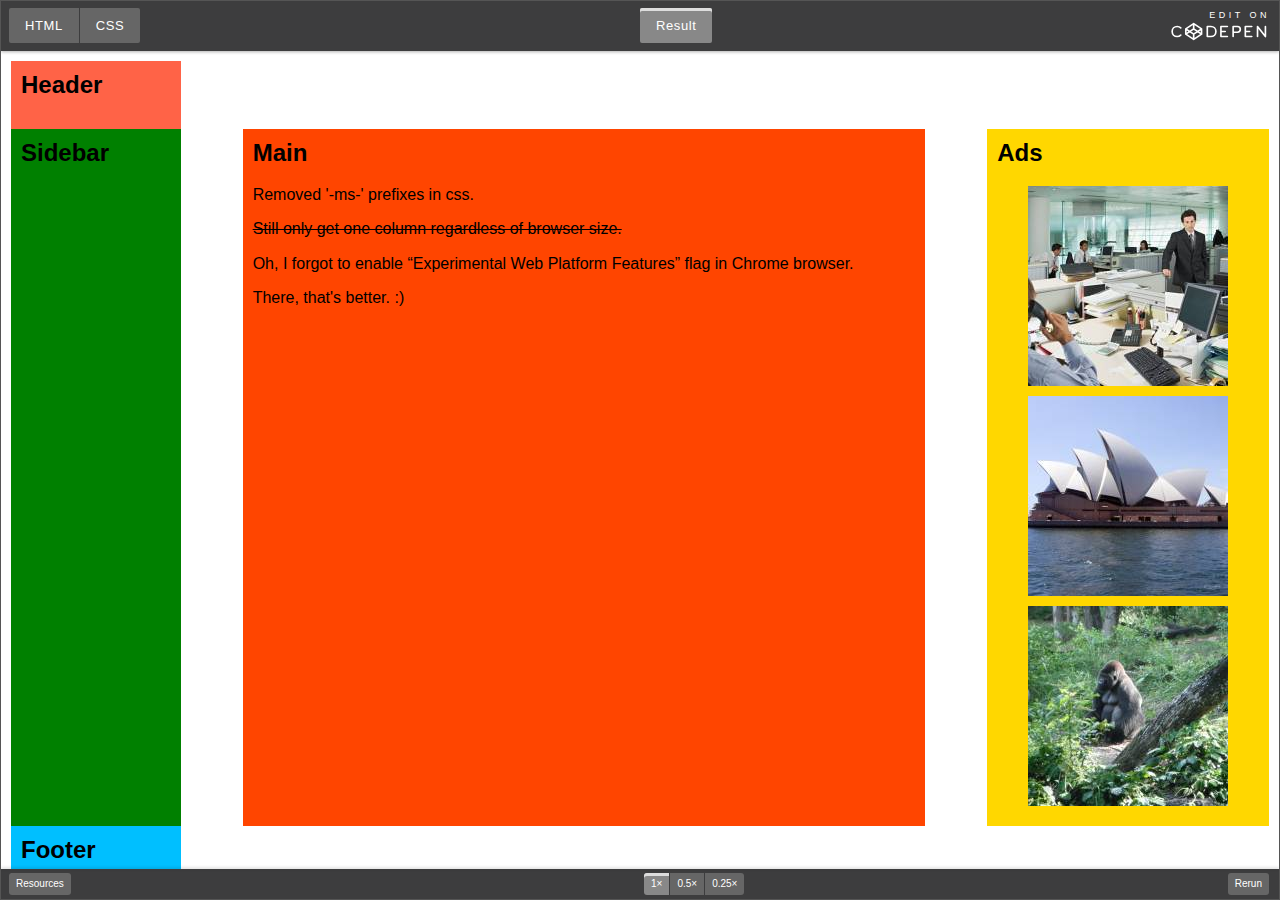
<file: img/A Complete Guide to Grid _ CSS-Tricks_files/Wvvpqd(1).html>
<!DOCTYPE html>
<!-- saved from url=(0114)https://codepen.io/hermit/embed/Wvvpqd?height=300&slug-hash=Wvvpqd&default-tab=result&host=http%3A%2F%2Fcodepen.io -->
<html lang="en"><head><meta http-equiv="Content-Type" content="text/html; charset=UTF-8">

<meta name="viewport" content="width=device-width">
<title>CodePen Embed - Simple CSS Grid Layout 3</title>
<meta name="csrf-param" content="authenticity_token">
<meta name="csrf-token" content="Zq8w+V8Fey63M1hFdWti/rNqMm3GLSqu7vyNC1Y/PSmEqh9fGmL26bh7w11a11p0+nc+AFCii/57kFI+1LSrFw==">
<link rel="stylesheet" media="all" href="./embed-c85750d5268bca3e251eb8b9bc40e1afbdc02849a11e0a6710b50b2f54e65c8d.css">
<style>
    .hide {
      display: none !important;
    }

    .embed-footer,
    .embed-nav {
      background: #3d3d3e;
      
    }
    .embed-nav .code-types a,
    .embed-nav .result-button-list a,
    .action-button {
      color: #ffffff;
      background-color: #666666;
    }
    .embed-nav .code-types a.active,
    .embed-nav .result-button-list a.active,
    .action-button.active {
      background: #888888;
      color: #ffffff;
      box-shadow: inset 0px 3px #dddddd;
    }
    .embed-nav .logo-wrap a {
      color: #ffffff;
    }

    .embed-nav svg {
      stroke: #ffffff !important;
    }
  </style>
<link rel="stylesheet" media="all" href="./twilight-1384711dde26dace772d921a7aec83b44bfe4bfda4f990cf1c049737be68ea70.css">
</head>
<body id="the-body" style="border: 1px solid #555555; --borderWidth: 1px;" class="codepen-embed-body static results-active">
<nav class="embed-nav group" id="embed-nav">
<ul class="code-types">
<li class="code-type">
<a id="html-link" href="https://codepen.io/hermit/embed/Wvvpqd?height=300&amp;slug-hash=Wvvpqd&amp;default-tab=result&amp;host=http%3A%2F%2Fcodepen.io#html-box" aria-pressed="false" role="button">
HTML
</a>
</li>
<li class="code-type">
<a id="css-link" href="https://codepen.io/hermit/embed/Wvvpqd?height=300&amp;slug-hash=Wvvpqd&amp;default-tab=result&amp;host=http%3A%2F%2Fcodepen.io#css-box" aria-pressed="false" role="button">
CSS
</a>
</li>
</ul>
<ul class="result-button-list">
<li class="results results-type">
<a id="result-link" href="https://codepen.io/hermit/embed/Wvvpqd?height=300&amp;slug-hash=Wvvpqd&amp;default-tab=result&amp;host=http%3A%2F%2Fcodepen.io#result-box" class="active" aria-pressed="true" role="button">
Result
</a>
</li>
</ul>
<div class="logo-wrap" id="edit-area">
<a class="large-logo edit-on-codepen" target="_blank" rel="noopener" href="https://codepen.io/hermit/pen/Wvvpqd" title="Edit on CodePen">
<span id="edit-on-text" class="open-on">EDIT ON</span>
<svg id="embed-codepen-logo" xmlns="http://www.w3.org/2000/svg" viewBox="0 0 138 26" fill="none" stroke="#000" stroke-width="2.3" stroke-linecap="round" stroke-linejoin="round">
<path d="M80 6h-9v14h9 M114 6h-9 v14h9 M111 13h-6 M77 13h-6 M122 20V6l11 14V6 M22 16.7L33 24l11-7.3V9.3L33 2L22 9.3V16.7z M44 16.7L33 9.3l-11 7.4 M22 9.3l11 7.3 l11-7.3 M33 2v7.3 M33 16.7V24 M88 14h6c2.2 0 4-1.8 4-4s-1.8-4-4-4h-6v14 M15 8c-1.3-1.3-3-2-5-2c-4 0-7 3-7 7s3 7 7 7 c2 0 3.7-0.8 5-2 M64 13c0 4-3 7-7 7h-5V6h5C61 6 64 9 64 13z"></path>
</svg>
</a>
<a class="box-logo edit-on-codepen" target="_blank" rel="noopener" href="https://codepen.io/hermit/pen/Wvvpqd" title="Edit on CodePen">
<svg xmlns="http://www.w3.org/2000/svg" viewBox="20 0 26 26" fill="none" stroke="#000" stroke-width="2.3" stroke-linecap="round" stroke-linejoin="round">
<path id="icon-codepen-box" d="M22 16.7L33 24l11-7.3V9.3L33 2L22 9.3V16.7z M44 16.7L33 9.3l-11 7.4 M22 9.3l11 7.3 l11-7.3 M33 2v7.3 M33 16.7V24"></path>
</svg>
</a>
</div>
</nav>
<div id="output" data-border-style="thin" data-header="true">
<div id="html-box" class="code-wrap code-box box " role="region" aria-label="HTML">
<pre><code data-lang="htmlmixed" id="actual-html-code" data-og-lang="htmlmixed" data-alt-lang="xml" class=" cm-s-default"><span class="cm-tag cm-bracket">&lt;</span><span class="cm-tag">div</span> <span class="cm-attribute">class</span>=<span class="cm-string">"sidebar"</span><span class="cm-tag cm-bracket">&gt;</span><span class="cm-tag cm-bracket">&lt;</span><span class="cm-tag">h2</span><span class="cm-tag cm-bracket">&gt;</span>Sidebar<span class="cm-tag cm-bracket">&lt;/</span><span class="cm-tag">h2</span><span class="cm-tag cm-bracket">&gt;</span><span class="cm-tag cm-bracket">&lt;/</span><span class="cm-tag">div</span><span class="cm-tag cm-bracket">&gt;</span><br><br> <span class="cm-tag cm-bracket">&lt;</span><span class="cm-tag">div</span> <span class="cm-attribute">class</span>=<span class="cm-string">"main"</span><span class="cm-tag cm-bracket">&gt;</span><br>   <span class="cm-tag cm-bracket">&lt;</span><span class="cm-tag">h2</span><span class="cm-tag cm-bracket">&gt;</span>Main<span class="cm-tag cm-bracket">&lt;/</span><span class="cm-tag">h2</span><span class="cm-tag cm-bracket">&gt;</span><br>    <span class="cm-tag cm-bracket">&lt;</span><span class="cm-tag">p</span><span class="cm-tag cm-bracket">&gt;</span>Removed '-ms-' prefixes in css.<span class="cm-tag cm-bracket">&lt;/</span><span class="cm-tag">p</span><span class="cm-tag cm-bracket">&gt;</span>  <span class="cm-tag cm-bracket">&lt;</span><span class="cm-tag">p</span> <span class="cm-attribute">id</span> = <span class="cm-string">'my-Bad'</span><span class="cm-tag cm-bracket">&gt;</span>Still only get one column regardless of browser size.<span class="cm-tag cm-bracket">&lt;/</span><span class="cm-tag">p</span><span class="cm-tag cm-bracket">&gt;</span>  <br>    <span class="cm-tag cm-bracket">&lt;</span><span class="cm-tag">p</span><span class="cm-tag cm-bracket">&gt;</span>Oh, I forgot to enable “Experimental Web Platform Features” flag in Chrome browser.<span class="cm-tag cm-bracket">&lt;/</span><span class="cm-tag">p</span><span class="cm-tag cm-bracket">&gt;</span>  <br>    <span class="cm-tag cm-bracket">&lt;</span><span class="cm-tag">p</span><span class="cm-tag cm-bracket">&gt;</span>There, that's better.  :)<span class="cm-tag cm-bracket">&lt;/</span><span class="cm-tag">p</span><span class="cm-tag cm-bracket">&gt;</span>  <br><span class="cm-tag cm-bracket">&lt;/</span><span class="cm-tag">div</span><span class="cm-tag cm-bracket">&gt;</span><br>   <br><span class="cm-tag cm-bracket">&lt;</span><span class="cm-tag">div</span> <span class="cm-attribute">class</span>=<span class="cm-string">"footer"</span><span class="cm-tag cm-bracket">&gt;</span><span class="cm-tag cm-bracket">&lt;</span><span class="cm-tag">h2</span><span class="cm-tag cm-bracket">&gt;</span>Footer<span class="cm-tag cm-bracket">&lt;/</span><span class="cm-tag">h2</span><span class="cm-tag cm-bracket">&gt;</span><span class="cm-tag cm-bracket">&lt;/</span><span class="cm-tag">div</span><span class="cm-tag cm-bracket">&gt;</span><br><br><span class="cm-tag cm-bracket">&lt;</span><span class="cm-tag">div</span> <span class="cm-attribute">class</span>=<span class="cm-string">"header"</span><span class="cm-tag cm-bracket">&gt;</span><span class="cm-tag cm-bracket">&lt;</span><span class="cm-tag">h2</span><span class="cm-tag cm-bracket">&gt;</span>Header<span class="cm-tag cm-bracket">&lt;/</span><span class="cm-tag">h2</span><span class="cm-tag cm-bracket">&gt;</span><span class="cm-tag cm-bracket">&lt;/</span><span class="cm-tag">div</span><span class="cm-tag cm-bracket">&gt;</span><br><br><span class="cm-tag cm-bracket">&lt;</span><span class="cm-tag">div</span> <span class="cm-attribute">class</span>=<span class="cm-string">"ads"</span><span class="cm-tag cm-bracket">&gt;</span><br>  <span class="cm-tag cm-bracket">&lt;</span><span class="cm-tag">h2</span><span class="cm-tag cm-bracket">&gt;</span>Ads<span class="cm-tag cm-bracket">&lt;/</span><span class="cm-tag">h2</span><span class="cm-tag cm-bracket">&gt;</span><br>  <span class="cm-tag cm-bracket">&lt;</span><span class="cm-tag">img</span> <span class="cm-attribute">src</span>=<span class="cm-string">"http://lorempixel.com/200/200/business/"</span> <span class="cm-tag cm-bracket">/&gt;</span><br>  <span class="cm-tag cm-bracket">&lt;</span><span class="cm-tag">img</span> <span class="cm-attribute">src</span>=<span class="cm-string">"http://lorempixel.com/200/200/city/"</span> <span class="cm-tag cm-bracket">/&gt;</span><br>  <span class="cm-tag cm-bracket">&lt;</span><span class="cm-tag">img</span> <span class="cm-attribute">src</span>=<span class="cm-string">"http://lorempixel.com/200/200/animals/"</span> <span class="cm-tag cm-bracket">/&gt;</span><br><span class="cm-tag cm-bracket">&lt;/</span><span class="cm-tag">div</span><span class="cm-tag cm-bracket">&gt;</span></code></pre>
</div>
<div id="css-box" class="code-wrap code-box box " role="region" aria-label="CSS">
<pre><code data-lang="css" id="actual-css-code" data-og-lang="css" data-alt-lang="css" class=" cm-s-default">* {<br>  <span class="cm-property">box-sizing</span>: <span class="cm-atom">border-box</span>;<br>}<br><br><span class="cm-tag">html</span>,<br><span class="cm-tag">body</span> {<br>  <span class="cm-property">height</span>: <span class="cm-number">100%</span>;<br>}<br><br><span class="cm-tag">body</span> {<br>  <span class="cm-property">padding</span>: <span class="cm-number">10px</span>;<br>  <span class="cm-property">display</span>: <span class="cm-atom">grid</span>;<br>  <span class="cm-property cm-error">grid-columns</span>: <span class="cm-number">200px</span> <span class="cm-number">15px</span> <span class="cm-number">1fr</span> <span class="cm-number">15px</span> <span class="cm-number">100px</span>;<br>  <span class="cm-property cm-error">grid-rows</span>: <span class="cm-atom">auto</span> <span class="cm-number">15px</span> <span class="cm-atom">auto</span> <span class="cm-number">15px</span> <span class="cm-atom">auto</span>;<br>}<br><br><span class="cm-qualifier">.content</span> {<br>  <span class="cm-property">background</span>: <span class="cm-keyword">beige</span>;<br>  <span class="cm-property">padding</span>: <span class="cm-number">0</span>;<br>}<br><br><span class="cm-qualifier">.header</span> {<br>  <span class="cm-property">background</span>: <span class="cm-keyword">tomato</span>;<br>  <span class="cm-property cm-error">grid-column-span</span>: <span class="cm-number">5</span>;<br>  <span class="cm-property">grid-row</span>: <span class="cm-number">1</span>;<br>}<br><br><span class="cm-qualifier">.footer</span> {<br>  <span class="cm-property">background</span>: <span class="cm-keyword">deepskyblue</span>;<br>}<br><br><span class="cm-qualifier">.footer</span> {<br>  <span class="cm-property">background</span>: <span class="cm-keyword">deepskyblue</span>;<br>  <span class="cm-property">grid-row</span>: <span class="cm-number">5</span>;<br>  <span class="cm-property cm-error">grid-column-span</span>: <span class="cm-number">5</span>;<br>}<br><br><span class="cm-qualifier">.main</span> {<br>  <span class="cm-property">background</span>: <span class="cm-keyword">orangered</span>;<br>  <span class="cm-property">grid-column</span>: <span class="cm-number">3</span>;<br>  <span class="cm-property">grid-row</span>: <span class="cm-number">3</span>;<br>}<br><br><span class="cm-qualifier">.sidebar</span> {<br>  <span class="cm-property">background</span>: <span class="cm-keyword">green</span>;<br>  <span class="cm-property">grid-column</span>: <span class="cm-number">1</span>;<br>  <span class="cm-property">grid-row</span>: <span class="cm-number">3</span>;<br>}<br><br><span class="cm-qualifier">.ads</span> {<br>  <span class="cm-property">background</span>: <span class="cm-keyword">gold</span>;<br>  <span class="cm-property">grid-column</span>: <span class="cm-number">5</span>;<br>  <span class="cm-property">grid-row</span>: <span class="cm-number">3</span>;<br>}<br><br><span class="cm-tag">h2</span> {<br>  <span class="cm-property">margin-top</span>: <span class="cm-number">0</span>;<br>}<br><br><span class="cm-tag">img</span> {<br>  <span class="cm-property">display</span>: <span class="cm-atom">block</span>;<br>  <span class="cm-property">max-width</span>: <span class="cm-number">100%</span>;<br>  <span class="cm-property">width</span>: <span class="cm-atom">auto</span>;<br>  <span class="cm-property">margin</span>: <span class="cm-number">0</span> <span class="cm-atom">auto</span> <span class="cm-number">10px</span>;<br>}<br><br><span class="cm-tag">div</span> {<br>  <span class="cm-property">color</span>: <span class="cm-keyword">black</span>;<br>  <span class="cm-property">padding</span>: <span class="cm-number">10px</span>;<br>}<br><br><span class="cm-tag">p</span> {<br>  <span class="cm-property">margin</span>: <span class="cm-number">0</span> <span class="cm-number">0</span> <span class="cm-number">1em</span> <span class="cm-number">0</span>;<br>}<br><br><span class="cm-builtin">#my-Bad</span> {<br>  <span class="cm-property">text-decoration</span>: <span class="cm-atom">line-through</span>;<br>}<br><br><span class="cm-def">@media</span> <span class="cm-attribute">all</span> <span class="cm-keyword">and</span> (<span class="cm-property">max-width</span>: <span class="cm-number">600px</span>) {<br>  <span class="cm-tag">body</span> {<br>    <span class="cm-property cm-error">grid-columns</span>: <span class="cm-number">1fr</span>;<br>    <span class="cm-property cm-error">grid-rows</span>: <span class="cm-atom">auto</span> (<span class="cm-number">1%</span> <span class="cm-atom">auto</span>)[<span class="cm-number">4</span>];<br>  }<br>  <span class="cm-qualifier">.header</span>,<br>  <span class="cm-qualifier">.ads</span>,<br>  <span class="cm-qualifier">.sidebar</span>,<br>  <span class="cm-qualifier">.main</span>,<br>  <span class="cm-qualifier">.footer</span> {<br>    <span class="cm-property">grid-column</span>: <span class="cm-number">1</span>;<br>  }<br>  <span class="cm-qualifier">.header</span> {<br>    <span class="cm-property">grid-row</span>: <span class="cm-number">1</span>;<br>  }<br>  <span class="cm-qualifier">.ads</span> {<br>    <span class="cm-property">grid-row</span>: <span class="cm-number">3</span>;<br>  }<br>  <span class="cm-qualifier">.main</span> {<br>    <span class="cm-property">grid-row</span>: <span class="cm-number">5</span>;<br>  }<br>  <span class="cm-qualifier">.sidebar</span> {<br>    <span class="cm-property">grid-row</span>: <span class="cm-number">7</span>;<br>  }<br>  <span class="cm-qualifier">.footer</span> {<br>    <span class="cm-property">grid-row</span>: <span class="cm-number">9</span>;<br>  }<br>  <span class="cm-qualifier">.ads</span> {<br>    <span class="cm-property">display</span>: <span class="cm-atom">grid</span>;<br>    <span class="cm-property cm-error">grid-columns</span>: <span class="cm-number">1%</span> (<span class="cm-number">32%</span> <span class="cm-number">1%</span>)[<span class="cm-number">3</span>];<br>    <span class="cm-property cm-error">grid-rows</span>: <span class="cm-number">2</span>;<br>  }<br>  <span class="cm-qualifier">.ads</span> <span class="cm-tag">h2</span> {<br>    <span class="cm-property">grid-row</span>: <span class="cm-number">1</span>;<br>    <span class="cm-property cm-error">grid-column-span</span>: <span class="cm-number">3</span>;<br>  }<br>  <span class="cm-qualifier">.ads</span> <span class="cm-tag">img</span> {<br>    <span class="cm-property">margin</span>: <span class="cm-number">0</span>;<br>    <span class="cm-property">grid-row</span>: <span class="cm-number">2</span>;<br>  }<br>  <span class="cm-qualifier">.ads</span> <span class="cm-tag">img</span>:<span class="cm-variable cm-callee">nth-of-type</span>(<span class="cm-number">1</span>) {<br>    <span class="cm-property">grid-column</span>: <span class="cm-number">2</span>;<br>  }<br>  <span class="cm-qualifier">.ads</span> <span class="cm-tag">img</span>:<span class="cm-variable cm-callee">nth-of-type</span>(<span class="cm-number">2</span>) {<br>    <span class="cm-property">grid-column</span>: <span class="cm-number">4</span>;<br>  }<br>  <span class="cm-qualifier">.ads</span> <span class="cm-tag">img</span>:<span class="cm-variable cm-callee">nth-of-type</span>(<span class="cm-number">3</span>) {<br>    <span class="cm-property">grid-column</span>: <span class="cm-number">6</span>;<br>  }<br>}</code></pre>
</div>
<div id="result-box" class="code-box active" role="region" aria-label="Result">
<iframe id="result-iframe" class="result-iframe " sandbox="allow-forms allow-modals allow-pointer-lock allow-popups allow-presentation allow-same-origin allow-scripts" allow="geolocation; microphone; camera; midi; vr; accelerometer; gyroscope; payment; ambient-light-sensor; encrypted-media" tabindex="-1" data-src="https://cdpn.io/hermit/fullembedgrid/Wvvpqd?type=embed&amp;animations=run" src="./Wvvpqd.html" allowtransparency="true" frameborder="0" scrolling="yes" allowpaymentrequest="true" allowfullscreen="true" name="CodePen Preview for Simple CSS Grid Layout 3" title="CodePen Preview for Simple CSS Grid Layout 3">
      </iframe>
</div>
<div id="about-box">
<div class="about-container">
<div class="about-user">
<a href="https://codepen.io/hermit" target="_blank" rel="noopener" class="about-image" style="background-image: url(https://gravatar.com/avatar/ca96d91bce208d19737d58077a7772ef?s=512&amp;d=https://static.codepen.io/assets/avatars/user-avatar-512x512-6e240cf350d2f1cc07c2bed234c3a3bb5f1b237023c204c782622e80d6b212ba.png)"></a>
<div class="about-user-info">
<p>
This Pen is owned by <a href="https://codepen.io/hermit" target="_blank" rel="noopener">Al Street</a> on <a href="https://codepen.io/" target="_blank" rel="noopener">CodePen</a>.
It is a fork of <a href="https://cdpn.io/HugoGiraudel/fullpage/nwbkr?default-tab=result&amp;height=300&amp;host=http%3A%2F%2Fcodepen.io&amp;slug-hash=Wvvpqd">this Pen.</a>
</p>
<p>
<a href="https://codepen.io/hermit" target="_blank" rel="noopener" class="about-user-more">
See more by @hermit on CodePen
</a>
</p>
</div>
</div>
</div>
</div>
<div id="resources-box" class="resources-box">
<h3>External CSS</h3>
<p>
This Pen doesn't use any external CSS resources.
</p>
<h3>External JavaScript</h3>
<ol class="list-of-resources">
<li>
<a href="https://cdnjs.cloudflare.com/ajax/libs/jquery/2.1.3/jquery.min.js" target="_blank">https://cdnjs.cloudflare.com/ajax/libs/jquery/2.1.3/jquery.min.js</a>
</li>
</ol>
</div>
</div>
<footer class="embed-footer" id="embed-footer">
<button id="resources-link" class="resources-link action-button bottom left" href="#resources-box" aria-pressed="false" role="button">
Resources
</button>
<ul class="scaling-choices bottom right">
<li><button class="action-button active" id="zoom-button-1">1×</button></li><li><button class="action-button" id="zoom-button-05">0.5×</button></li><li><button class="action-button" id="zoom-button-025">0.25×</button></li>
</ul>
<button id="rerun-button" class="action-button rerun-button bottom right">
Rerun
</button>
</footer>
<script>
    __processedPen = {"html":"&lt;div class=&quot;sidebar&quot;&gt;&lt;h2&gt;Sidebar&lt;/h2&gt;&lt;/div&gt;\n\n &lt;div class=&quot;main&quot;&gt;\n   &lt;h2&gt;Main&lt;/h2&gt;\n    &lt;p&gt;Removed &#39;-ms-&#39; prefixes in css.&lt;/p&gt;  &lt;p id = &#39;my-Bad&#39;&gt;Still only get one column regardless of browser size.&lt;/p&gt;  \n    &lt;p&gt;Oh, I forgot to enable “Experimental Web Platform Features” flag in Chrome browser.&lt;/p&gt;  \n    &lt;p&gt;There, that&#39;s better.  :)&lt;/p&gt;  \n&lt;/div&gt;\n   \n&lt;div class=&quot;footer&quot;&gt;&lt;h2&gt;Footer&lt;/h2&gt;&lt;/div&gt;\n\n&lt;div class=&quot;header&quot;&gt;&lt;h2&gt;Header&lt;/h2&gt;&lt;/div&gt;\n\n&lt;div class=&quot;ads&quot;&gt;\n  &lt;h2&gt;Ads&lt;/h2&gt;\n  &lt;img src=&quot;http://lorempixel.com/200/200/business/&quot; /&gt;\n  &lt;img src=&quot;http://lorempixel.com/200/200/city/&quot; /&gt;\n  &lt;img src=&quot;http://lorempixel.com/200/200/animals/&quot; /&gt;\n&lt;/div&gt;","css":"* {\n  box-sizing: border-box;\n}\n\nhtml,\nbody {\n  height: 100%;\n}\n\nbody {\n  padding: 10px;\n  display: grid;\n  grid-columns: 200px 15px 1fr 15px 100px;\n  grid-rows: auto 15px auto 15px auto;\n}\n\n.content {\n  background: beige;\n  padding: 0;\n}\n\n.header {\n  background: tomato;\n  grid-column-span: 5;\n  grid-row: 1;\n}\n\n.footer {\n  background: deepskyblue;\n}\n\n.footer {\n  background: deepskyblue;\n  grid-row: 5;\n  grid-column-span: 5;\n}\n\n.main {\n  background: orangered;\n  grid-column: 3;\n  grid-row: 3;\n}\n\n.sidebar {\n  background: green;\n  grid-column: 1;\n  grid-row: 3;\n}\n\n.ads {\n  background: gold;\n  grid-column: 5;\n  grid-row: 3;\n}\n\nh2 {\n  margin-top: 0;\n}\n\nimg {\n  display: block;\n  max-width: 100%;\n  width: auto;\n  margin: 0 auto 10px;\n}\n\ndiv {\n  color: black;\n  padding: 10px;\n}\n\np {\n  margin: 0 0 1em 0;\n}\n\n#my-Bad {\n  text-decoration: line-through;\n}\n\n@media all and (max-width: 600px) {\n  body {\n    grid-columns: 1fr;\n    grid-rows: auto (1% auto)[4];\n  }\n  .header,\n  .ads,\n  .sidebar,\n  .main,\n  .footer {\n    grid-column: 1;\n  }\n  .header {\n    grid-row: 1;\n  }\n  .ads {\n    grid-row: 3;\n  }\n  .main {\n    grid-row: 5;\n  }\n  .sidebar {\n    grid-row: 7;\n  }\n  .footer {\n    grid-row: 9;\n  }\n  .ads {\n    display: grid;\n    grid-columns: 1% (32% 1%)[3];\n    grid-rows: 2;\n  }\n  .ads h2 {\n    grid-row: 1;\n    grid-column-span: 3;\n  }\n  .ads img {\n    margin: 0;\n    grid-row: 2;\n  }\n  .ads img:nth-of-type(1) {\n    grid-column: 2;\n  }\n  .ads img:nth-of-type(2) {\n    grid-column: 4;\n  }\n  .ads img:nth-of-type(3) {\n    grid-column: 6;\n  }\n}","js":""};
    __preprocessorNames = {
      "html": "HTML",
      "css": "CSS",
      "js": "JS"
    };
    __pageType = "embed";
    __editable = false;
    __embed_prefill = false;
    __env = "production";
  </script>
<script src="./embed-166172e79150f4949af75ccd11b36d6ec62a8b742e2d3393478bfa04ce0faee8.js"></script>


</body></html>
</file>
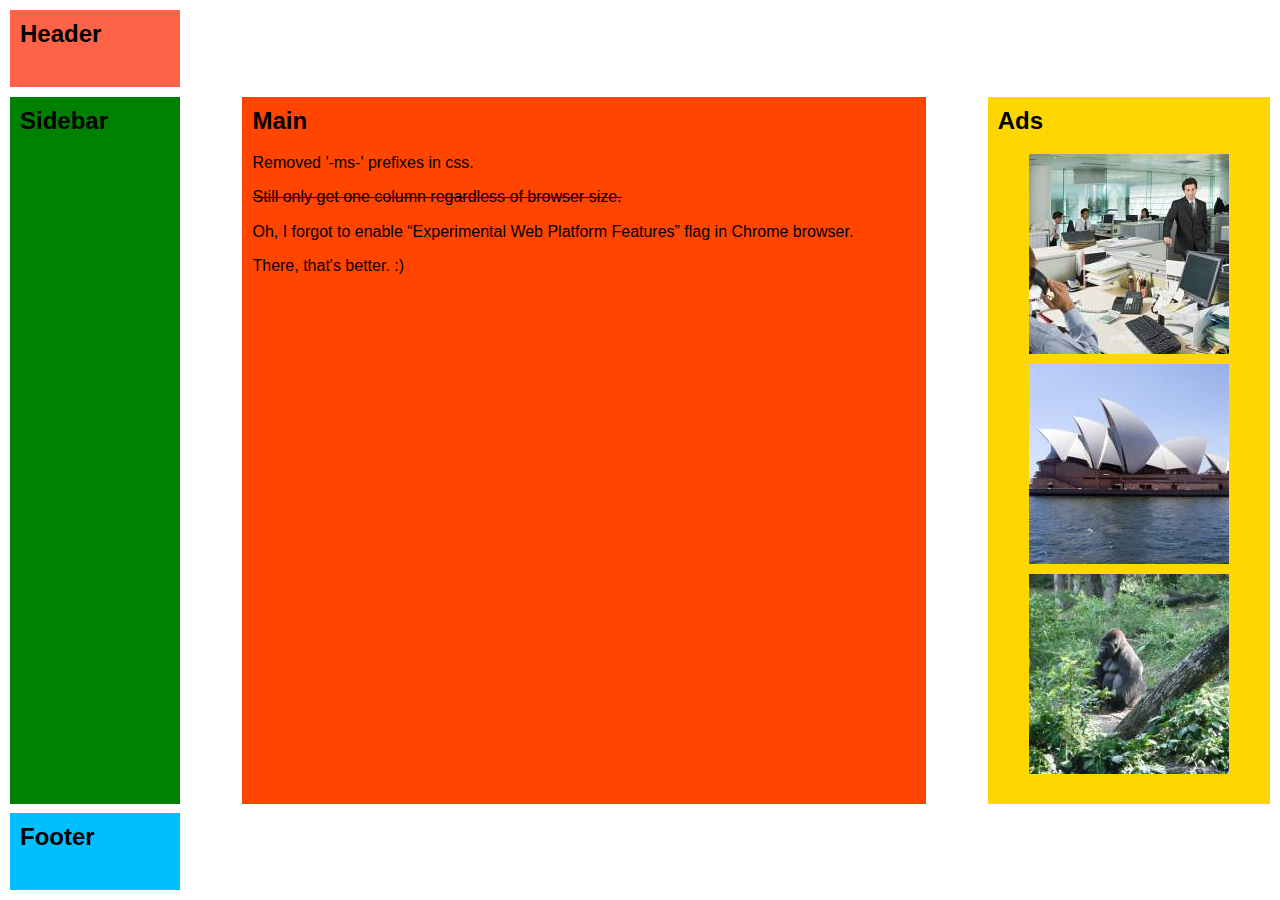
<file: img/A Complete Guide to Grid _ CSS-Tricks_files/Wvvpqd.html>
<!DOCTYPE html>
<!-- saved from url=(0069)https://cdpn.io/hermit/fullembedgrid/Wvvpqd?type=embed&animations=run -->
<html lang="en" style="" class=" js flexbox flexboxlegacy canvas canvastext webgl no-touch geolocation postmessage websqldatabase indexeddb hashchange history draganddrop websockets rgba hsla multiplebgs backgroundsize borderimage borderradius boxshadow textshadow opacity cssanimations csscolumns cssgradients cssreflections csstransforms csstransforms3d csstransitions fontface generatedcontent video audio localstorage sessionstorage webworkers applicationcache svg inlinesvg smil svgclippaths -webkit-"><head><meta http-equiv="Content-Type" content="text/html; charset=UTF-8">

<link rel="apple-touch-icon" type="image/png" href="https://static.codepen.io/assets/favicon/apple-touch-icon-5ae1a0698dcc2402e9712f7d01ed509a57814f994c660df9f7a952f3060705ee.png">
<meta name="apple-mobile-web-app-title" content="CodePen">
<link rel="shortcut icon" type="image/x-icon" href="https://static.codepen.io/assets/favicon/favicon-aec34940fbc1a6e787974dcd360f2c6b63348d4b1f4e06c77743096d55480f33.ico">
<link rel="mask-icon" type="" href="https://static.codepen.io/assets/favicon/logo-pin-8f3771b1072e3c38bd662872f6b673a722f4b3ca2421637d5596661b4e2132cc.svg" color="#111">
<title>CodePen - Simple CSS Grid Layout 3</title>
<script src="./modernizr.min.js" type="text/javascript"></script>
<style media="" data-href="https://cdnjs.cloudflare.com/ajax/libs/normalize/5.0.0/normalize.min.css">button,hr,input{overflow:visible}audio,canvas,progress,video{display:inline-block}progress,sub,sup{vertical-align:baseline}html{font-family:sans-serif;line-height:1.15;-ms-text-size-adjust:100%;-webkit-text-size-adjust:100%}body{margin:0} menu,article,aside,details,footer,header,nav,section{display:block}h1{font-size:2em;margin:.67em 0}figcaption,figure,main{display:block}figure{margin:1em 40px}hr{box-sizing:content-box;height:0}code,kbd,pre,samp{font-family:monospace,monospace;font-size:1em}a{background-color:transparent;-webkit-text-decoration-skip:objects}a:active,a:hover{outline-width:0}abbr[title]{border-bottom:none;text-decoration:underline;text-decoration:underline dotted}b,strong{font-weight:bolder}dfn{font-style:italic}mark{background-color:#ff0;color:#000}small{font-size:80%}sub,sup{font-size:75%;line-height:0;position:relative}sub{bottom:-.25em}sup{top:-.5em}audio:not([controls]){display:none;height:0}img{border-style:none}svg:not(:root){overflow:hidden}button,input,optgroup,select,textarea{font-family:sans-serif;font-size:100%;line-height:1.15;margin:0}button,input{}button,select{text-transform:none}[type=submit], [type=reset],button,html [type=button]{-webkit-appearance:button}[type=button]::-moz-focus-inner,[type=reset]::-moz-focus-inner,[type=submit]::-moz-focus-inner,button::-moz-focus-inner{border-style:none;padding:0}[type=button]:-moz-focusring,[type=reset]:-moz-focusring,[type=submit]:-moz-focusring,button:-moz-focusring{outline:ButtonText dotted 1px}fieldset{border:1px solid silver;margin:0 2px;padding:.35em .625em .75em}legend{box-sizing:border-box;color:inherit;display:table;max-width:100%;padding:0;white-space:normal}progress{}textarea{overflow:auto}[type=checkbox],[type=radio]{box-sizing:border-box;padding:0}[type=number]::-webkit-inner-spin-button,[type=number]::-webkit-outer-spin-button{height:auto}[type=search]{-webkit-appearance:textfield;outline-offset:-2px}[type=search]::-webkit-search-cancel-button,[type=search]::-webkit-search-decoration{-webkit-appearance:none}::-webkit-file-upload-button{-webkit-appearance:button;font:inherit}summary{display:list-item}[hidden],template{display:none}/*# sourceMappingURL=normalize.min.css.map */</style>
<style>
  * {
  box-sizing: border-box;
}

html,
body {
  height: 100%;
}

body {
  padding: 10px;
  display: grid;
  grid-columns: 200px 15px 1fr 15px 100px;
  grid-rows: auto 15px auto 15px auto;
}

.content {
  background: beige;
  padding: 0;
}

.header {
  background: tomato;
  grid-column-span: 5;
  grid-row: 1;
}

.footer {
  background: deepskyblue;
}

.footer {
  background: deepskyblue;
  grid-row: 5;
  grid-column-span: 5;
}

.main {
  background: orangered;
  grid-column: 3;
  grid-row: 3;
}

.sidebar {
  background: green;
  grid-column: 1;
  grid-row: 3;
}

.ads {
  background: gold;
  grid-column: 5;
  grid-row: 3;
}

h2 {
  margin-top: 0;
}

img {
  display: block;
  max-width: 100%;
  width: auto;
  margin: 0 auto 10px;
}

div {
  color: black;
  padding: 10px;
}

p {
  margin: 0 0 1em 0;
}

#my-Bad {
  text-decoration: line-through;
}

@media all and (max-width: 600px) {
  body {
    grid-columns: 1fr;
    grid-rows: auto (1% auto)[4];
  }
  .header,
  .ads,
  .sidebar,
  .main,
  .footer {
    grid-column: 1;
  }
  .header {
    grid-row: 1;
  }
  .ads {
    grid-row: 3;
  }
  .main {
    grid-row: 5;
  }
  .sidebar {
    grid-row: 7;
  }
  .footer {
    grid-row: 9;
  }
  .ads {
    display: grid;
    grid-columns: 1% (32% 1%)[3];
    grid-rows: 2;
  }
  .ads h2 {
    grid-row: 1;
    grid-column-span: 3;
  }
  .ads img {
    margin: 0;
    grid-row: 2;
  }
  .ads img:nth-of-type(1) {
    grid-column: 2;
  }
  .ads img:nth-of-type(2) {
    grid-column: 4;
  }
  .ads img:nth-of-type(3) {
    grid-column: 6;
  }
}
</style>
<script>
  window.console = window.console || function(t) {};
</script>
<script src="./prefixfree.min.js"></script>
<script>
  if (document.location.search.match(/type=embed/gi)) {
    window.parent.postMessage("resize", "*");
  }
</script>
</head>
<body translate="no">
<div class="sidebar"><h2>Sidebar</h2></div>
<div class="main">
<h2>Main</h2>
<p>Removed '-ms-' prefixes in css.</p> <p id="my-Bad">Still only get one column regardless of browser size.</p>
<p>Oh, I forgot to enable “Experimental Web Platform Features” flag in Chrome browser.</p>
<p>There, that's better. :)</p>
</div>
<div class="footer"><h2>Footer</h2></div>
<div class="header"><h2>Header</h2></div>
<div class="ads">
<h2>Ads</h2>
<img src="./saved_resource">
<img src="./saved_resource(1)">
<img src="./saved_resource(2)">
</div>
<script src="./jquery.min.js"></script>
<script src="./css_reload-5619dc0905a68b2e6298901de54f73cefe4e079f65a75406858d92924b4938bf.js"></script>


</body></html>
</file>
<file: css/index.css>
@font-face
{
    font-family:"Product Sans";
    src: url("../fonts/ProductSans-Regular.ttf");

}
* {

    padding: 0;
    margin: 0;
    font-family: "Product Sans";
}

nav {
    width: 100%;
    height: 60px;
    position: fixed;
    background-color:black;
    z-index: 9999;
}



body{

    overflow-x: hidden;
}

 #bolo{

    width: 100%;
    position: absolute;
    top: 50px;
}

nav #menu {
    position: fixed;
    left: 250px;
    top: 30px;
   
}

body a {

    cursor: pointer;
    color: #000000;
}
nav #menu li {
    display: inline;
    
}

nav #menu li a {

    color: #ffffff;
    text-decoration: none;
    padding: 20px;
    font-size: 17px;
    
}

nav #menu #pLogo{

    color: #ffffff;
    position: absolute;
    top: -4px;
    left: -210px;
    background-color:red;
    padding: 3px;
    border-radius: 2px;
    cursor: pointer;
}

#pProd {
position: relative;
top:600px ;
color:black;
font-size: 40px;
text-align: center;

}

#boloChocolateImg{

    position: absolute;
    top: 680px;
    width: 285px;
    left: 110px;
}

#boloPastaImg{

    position: absolute;
    top: 680px;  
    width: 285px;
    left: 420px;
   
}


#boloGlaceImg
{
    position: absolute;
    top: 680px;
    width: 255px;
    left: 730px;
}

#conxinhaImg
{
    position: absolute;
    top: 680px;
    width:235px;
    left:1010px;
}

#pbChocolate
{

    position: absolute;
    top:880px;
    left: 160px;
    font-size: 20px;
    
}

#pbpAmericana
{
    position: absolute;
    top:880px;
    font-size: 20px;
    left: 500px;
}

#pSpan1{

    position: absolute;
    top: 900px;
    left: 480px;
    font-size: 20px;
}

#pbGlace
{

    position: absolute;
    top: 880px;
    font-size: 20px;
    left: 800px;

}

#pSpan2{

    position: absolute;
    top: 900px;
    left: 780px;
    font-size: 20px;

}

#pbSalgados{

    position: absolute;
    top: 880px;
    font-size: 20px;
    left: 1080px;
}

#pSpan3
{
    position: absolute;
    top: 900px;
    left: 1040px;
    font-size: 20px;
}



#foot{

    position: relative;
    bottom: -940px;
    background-color: #000000;
    width: 100%;
    font-family:"Nicolls";
    height: 330px;
    color: #ffffff;
}

#pRua
{
    position: absolute;
    top: 40px;
    left: 145px;
}

#pLuanda{

    position: absolute;
    top: 65px;
    left: 145px;
    font-size: 17px;
}

#mapsIMG{

    position: absolute;
    width: 3.5%;
    left: 6%;
    top: 35px;
}


#PhoneIMG{

    position: absolute;
    width: 4%;
    left: 6%;
    top: 110px;
}

#pNumber{

    position: absolute;
    top: 120px;
    left: 10.8%;
}

#mailIMG{ 

    position: absolute;
    top: 185px;
    width: 3%;
    left: 6%;
}

#pMail
{
    position: absolute;
    top: 195px;
    left: 10.8%;

}

#pSobre{

    position: absolute;
    left: 65%;
    top: 15%;
    font-size: 18px;
}

#pSomos
{
    position: absolute;
    left: 65%;
    top: 30%;
}


#divRisc{

    position: absolute;
    top: 250px;
    border: 0.5px solid gray;
    width: 100%;   
}

#pReserv{

    position: absolute;
    top: 270px;
    left: 41%;
}

#pMade{

    position: absolute;
    top: 290px;
    left: 42.5%;
}
</file>
<file: css/produtos.css>
@font-face
{
    font-family:"Product Sans";
    src: url("../fonts/ProductSans-Regular.ttf");
}    
    /*font-family:"Nicolls";
    src: url("../fonts/NICOLLS-Medium.otf");*/

@font-face
    {
        font-family:"Nicolls";
        src: url("../fonts/NICOLLS-Medium.otf");
    }    


* {

    padding: 0;
    margin: 0;
    font-family: "Product Sans";
    
}

body{
    overflow-x: hidden;
}

nav {
    width: 100%;
    height: 60px;
    position: fixed;
    background-color:black;
    z-index: 9999;
}


nav #menu {
    position: fixed;
    left: 250px;
    top: 30px;
   
}

nav #menu li {
    display: inline;
    
}

nav #menu li a {

    color: #ffffff;
    text-decoration: none;
    padding: 20px;
    font-size: 17px;
    
}

nav #menu #pLogo{

    color: #ffffff;
    position: absolute;
    top: -4px;
    left: -210px;
    background-color:red;
    padding: 3px;
    border-radius: 2px;
    cursor: pointer;
}

#divDesc
{

    background-color:lightgray;
    width: 100%;
    height: 70px;
    /*box-shadow: 3px 3px 6px 3px #eeeeee;*/
     position: absolute;
     top: 60px;
}

#divDesc #pDesc{

    color:black;
    text-align: center;
    font-size: 30px;
    position: absolute;
    top: 20px;
    left: 35%;
    z-index: 1;
}

#bolo
{
    width: 100%;
}

#pDesc{

    color: #000000;
    font-size: 28px;
    text-align: center;

}

.DescB{

    width: 95%;
    height: 30px;
    padding: 13px;
    box-shadow: 4px 6px 4px #dddddd;
    border-radius: 10px;
}

#divBChoco{

    position: relative;

}

#divBChoco #sec-DescBChoco{

    background-color: /*#0273bf;*/ #230100;
    position: relative;
    left: 25px;
}

.pDescB
{

    color: #ffffff;
    text-align: center;
    font-size: 24px;
}

#divBChoco #b1IMG
{
    width: 20%;
    position: relative;
    left: 50px;
    top: 30px;
}


#divBChoco #b2IMG
{
    width: 20%;
    position: relative;
    left: 120px;
    top: 30px;
}


#divBChoco #b3IMG
{

    width: 20%;
    position: relative;
    left: 200px;
    top: 30px;
}

#divBChoco #b4IMG
{

    width: 14%;
    position: relative;
    left: 280px;
    top: 30px;
}

.desc{

    width: 20%;
    height: 50px;
    border-radius:0px 0px 10px 10px;
    
}

.boloChololate{

    background-color:#230100;
    position: absolute;
    top: 970px;

}

#divEncomendarBChoco #desc-IMG1{

    position: absolute;
    left: 50px;
}

.pDesc{

    color: #ffffff;
    font-size: 20px;
    position: absolute;
    left: 10px;
    top: 10px;
}

.iconeIMG
{
    width: 10%;
    position: absolute;
    right: 10px;
    top: 10px;
}

#divEncomendarBChoco #desc-IMG2{

    position: absolute;
    left: 395px;

}

#divEncomendarBChoco #desc-IMG3{

    position: absolute;
    left: 747px;
}

#divEncomendarBChoco #desc-IMG4
{
    position: absolute;
    width: 14%;
    left:1100px;
}

#icone4{

    width: 15%;
}

#sec-DescBPAmeri{
    background-color: #0273bf;
    position: relative;
    left: 25px;
    top: 70px;
   
}

#divBPAmeri
{
    position: relative;
}

#bAmeri1IMG{

    position: absolute;
    width: 20%;
    top: 100px;
    left: 70px;
}

#bAmeri2IMG{

    position: absolute;
    width: 18.2%;
    top: 100px;
    left: 420px;

}

#bAmeri3IMG{

    position: absolute;
    width: 20.5%;
    top: 100px;
    left: 740px;

}

#bAmeri4IMG{

    position: absolute;
    width: 14%;
    top: 100px;
    left: 1090px;

}


#divEncomendarPAmeri
{
    position: relative;
}

.boloPastaAmericana{

    background-color:#0273bf;
    position: absolute;
    top:292px;

}

#descPAmeri-IMG1{

    position: absolute;
    left: 70px;

}

#desc-IMG1 a{

    cursor: pointer;
}




#descPAmeri-IMG2
{
    position: absolute;
    left: 420px;
    width:18.2%;
}

#icone2
{
    width: 11%;
}

#descPAmeri-IMG3{

    position: absolute;
    left: 740px;
    width:20.5%;
}

#descPAmeri-IMG4
{
    position: absolute;
    left: 1090px;
    width: 14%;

}

#divBPAmeri1{

    position: relative;
    top: 380px;
}

#bAmeri5IMG{

    position: absolute;
    left:30px;
    width: 24.5%;
}

#bAmeri6IMG{

    position: absolute;
    left: 420px;
    width: 18.2%;
}


#bAmeri7IMG{

    position: absolute;
    left: 770px;
    width: 16.3%;
}

#bAmeri8IMG{

    position: absolute;
    left: 1090px;
    width: 14%;
}


#divEncomendarPAmeri1
{
    position: relative;
    top: 343px;
}


#descPAmeri-IMG5{

    position: absolute;
    width: 19%;
    left: 70px;
}

#descPAmeri-IMG6{

    position: absolute;
    width: 18.2%;
    left:420px;
    top: 294px;
}

#icone6{

    width: 11%;
}

#descPAmeri-IMG7{

    position: absolute;
    width: 16.4%;
    left:768px;
    top: 297px;
}

#icone7{

    width: 12%;
}

#descPAmeri-IMG8
{
    position: absolute;
    width: 14%;
    left:1090px;
    top: 297px;
}

#icone8{

    width: 14%;

}


#sec-DescCGlace{

    background-color: #b55477;
    position: relative;
    left: 25px;
    top: 670px;

}

#divCGlace{

    position: relative;
    top: 650px;
}

#bCGlace1IMG{

    position:absolute;
    width: 19%;
    left: 80px;
}


#bCGlace2IMG{

    position:absolute;
    width: 15.9%;
    left: 430px;
}

#bCGlace3IMG{

    position:absolute;
    width: 16.5%;
    left: 740px;
}

#bCGlace4IMG{

    position:absolute;
    width: 17%;
    left: 1050px;

}

#divEncomendarCGlace
{
    position: relative;
    top: 550px;
}
.boloComGlace{

    background-color:#b55477;
    position: absolute;
    top:292px;

}

#descPCGlace-IMG1
{
    position: absolute;
    left: 78px;
    width: 19%;

}

#descPCGlace-IMG2
{

    position: absolute;
    left: 430px;
    width: 16%;
}

#descPCGlace-IMG3{

    position: absolute;
    left: 740px;
    width: 16.5%;
}

#descPCGlace-IMG4
{
    position: absolute;
    left: 1050px;
    width: 17%;

}

#sec-DescSalgados{

    background-color: #8B4726;
    position: relative;
    left: 25px;
    top: 950px;
}

#divSalgados{

    position: relative;
    top:1000px;
}

#salgadosIMG1{

    position: absolute;
    width: 16%;
    left: 90px;
}

#salgadosIMG2{

    position: absolute;
    width: 18.5%;
    left: 400px;
}

#salgadosIMG3{

    position: absolute;
    width: 15%;
    left: 740px;
}

#salgadosIMG4{

    position: absolute;
    width: 16%;
    left: 1040px;

}

.salgados{

    background-color:#8B4726;
    position: absolute;
    top:292px;
    width: 16%;
}

#divEncomendarSalgados{

    position: relative;
    top: 885px;
}

#descSalgados-IMG1{

    position: absolute;
    left: 90px;
}

#descSalgados-IMG2{

    position: absolute;
    left: 400px;
    width: 18.5%;
}

#descSalgados-IMG3{

    position: absolute;
    left: 740px;
    width: 15%;
}

#descSalgados-IMG4
{
    position: absolute;
    left: 1040px;
    width: 16%;

}

#foot{

    position: relative;
    bottom: -1270px;
    background-color: #000000;
    width: 100%;
    font-family:"Nicolls";
    height: 330px;
    color: #ffffff;
}

#pRua
{
    position: absolute;
    top: 40px;
    left: 145px;
}

#pLuanda{

    position: absolute;
    top: 65px;
    left: 145px;
    font-size: 17px;
}

#mapsIMG{

    position: absolute;
    width: 3.5%;
    left: 6%;
    top: 35px;
}


#PhoneIMG{

    position: absolute;
    width: 4%;
    left: 6%;
    top: 110px;
}

#pNumber{

    position: absolute;
    top: 120px;
    left: 10.8%;
}

#mailIMG{ 

    position: absolute;
    top: 185px;
    width: 3%;
    left: 6%;
}

#pMail
{
    position: absolute;
    top: 195px;
    left: 10.8%;

}

#pSobre{

    position: absolute;
    left: 65%;
    top: 15%;
    font-size: 18px;
}

#pSomos
{
    position: absolute;
    left: 65%;
    top: 30%;
}


#divRisc{

    position: absolute;
    top: 250px;
    border: 0.5px solid gray;
    width: 100%;   
}

#pReserv{

    position: absolute;
    top: 270px;
    left: 41%;
}

#pMade{

    position: absolute;
    top: 290px;
    left: 42.5%;
}
</file>
<file: img/A Complete Guide to Grid _ CSS-Tricks_files/embed-c85750d5268bca3e251eb8b9bc40e1afbdc02849a11e0a6710b50b2f54e65c8d.css>
.CodeMirror{font-family:monospace;height:300px;color:black;direction:ltr}.CodeMirror-lines{padding:4px 0}.CodeMirror pre{padding:0 4px}.CodeMirror-scrollbar-filler,.CodeMirror-gutter-filler{background-color:white}.CodeMirror-gutters{border-right:1px solid #ddd;background-color:#f7f7f7;white-space:nowrap}.CodeMirror-linenumber{padding:0 3px 0 5px;min-width:20px;text-align:right;color:#9b9dad;white-space:nowrap}.CodeMirror-guttermarker{color:black}.CodeMirror-guttermarker-subtle{color:#9b9dad}.CodeMirror-cursor{border-left:1px solid black;border-right:none;width:0}.CodeMirror div.CodeMirror-secondarycursor{border-left:1px solid silver}.cm-fat-cursor .CodeMirror-cursor{width:auto;border:0 !important;background:#7e7}.cm-fat-cursor div.CodeMirror-cursors{z-index:1}.cm-fat-cursor-mark{background-color:rgba(20,255,20,0.5);-webkit-animation:blink 1.06s steps(1) infinite;animation:blink 1.06s steps(1) infinite}.cm-animate-fat-cursor{width:auto;border:0;-webkit-animation:blink 1.06s steps(1) infinite;animation:blink 1.06s steps(1) infinite;background-color:#7e7}@-webkit-keyframes blink{50%{background-color:transparent}}@keyframes blink{50%{background-color:transparent}}.cm-tab{display:inline-block;text-decoration:inherit}.CodeMirror-rulers{position:absolute;left:0;right:0;top:-50px;bottom:-20px;overflow:hidden}.CodeMirror-ruler{border-left:1px solid #ccc;top:0;bottom:0;position:absolute}div.CodeMirror span.CodeMirror-matchingbracket{color:#0b0}div.CodeMirror span.CodeMirror-nonmatchingbracket{color:#a22}.CodeMirror-matchingtag{background:rgba(255,150,0,0.3)}.CodeMirror-activeline-background{background:#e8f2ff}.CodeMirror{position:relative;overflow:hidden;background:white}.CodeMirror-scroll{overflow:scroll !important;margin-bottom:-30px;margin-right:-30px;padding-bottom:30px;height:100%;outline:none;position:relative}.CodeMirror-sizer{position:relative;border-right:30px solid transparent}.CodeMirror-vscrollbar,.CodeMirror-hscrollbar,.CodeMirror-scrollbar-filler,.CodeMirror-gutter-filler{position:absolute;z-index:6;display:none}.CodeMirror-vscrollbar{right:0;top:0;overflow-x:hidden;overflow-y:scroll}.CodeMirror-hscrollbar{bottom:0;left:0;overflow-y:hidden;overflow-x:scroll}.CodeMirror-scrollbar-filler{right:0;bottom:0}.CodeMirror-gutter-filler{left:0;bottom:0}.CodeMirror-gutters{position:absolute;left:0;top:0;min-height:100%;z-index:3}.CodeMirror-gutter{white-space:normal;height:100%;display:inline-block;vertical-align:top;margin-bottom:-30px}.CodeMirror-gutter-wrapper{position:absolute;z-index:4;background:none !important;border:none !important}.CodeMirror-gutter-background{position:absolute;top:0;bottom:0;z-index:4}.CodeMirror-gutter-elt{position:absolute;cursor:default;z-index:4}.CodeMirror-gutter-wrapper ::-moz-selection{background-color:transparent}.CodeMirror-gutter-wrapper ::selection{background-color:transparent}.CodeMirror-gutter-wrapper ::-moz-selection{background-color:transparent}.CodeMirror-lines{cursor:text;min-height:1px}.CodeMirror pre{border-radius:0;border-width:0;background:transparent;font-family:inherit;font-size:inherit;margin:0;white-space:pre;word-wrap:normal;line-height:inherit;color:inherit;z-index:2;position:relative;overflow:visible;-webkit-tap-highlight-color:transparent;-webkit-font-variant-ligatures:contextual;font-variant-ligatures:contextual}.CodeMirror-wrap pre{word-wrap:break-word;white-space:pre-wrap;word-break:normal}.CodeMirror-linebackground{position:absolute;left:0;right:0;top:0;bottom:0;z-index:0}.CodeMirror-linewidget{position:relative;z-index:2;padding:0.1px}.CodeMirror-rtl pre{direction:rtl}.CodeMirror-code{outline:none}.CodeMirror-scroll,.CodeMirror-sizer,.CodeMirror-gutter,.CodeMirror-gutters,.CodeMirror-linenumber{-webkit-box-sizing:content-box;box-sizing:content-box}.CodeMirror-measure{position:absolute;width:100%;height:0;overflow:hidden;visibility:hidden}.CodeMirror-cursor{position:absolute;pointer-events:none}.CodeMirror-measure pre{position:static}div.CodeMirror-cursors{visibility:hidden;position:relative;z-index:3}div.CodeMirror-dragcursors{visibility:visible}.CodeMirror-focused div.CodeMirror-cursors{visibility:visible}.CodeMirror-selected{background:#d9d9d9}.CodeMirror-focused .CodeMirror-selected{background:#d7d4f0}.CodeMirror-crosshair{cursor:crosshair}.CodeMirror-line::-moz-selection,.CodeMirror-line>span::-moz-selection,.CodeMirror-line>span>span::-moz-selection{background:#d7d4f0}.CodeMirror-line::selection,.CodeMirror-line>span::selection,.CodeMirror-line>span>span::selection{background:#d7d4f0}.CodeMirror-line::-moz-selection,.CodeMirror-line>span::-moz-selection,.CodeMirror-line>span>span::-moz-selection{background:#d7d4f0}.cm-searching{background-color:#ffa;background-color:rgba(255,255,0,0.4)}.cm-force-border{padding-right:0.1px}@media print{.CodeMirror div.CodeMirror-cursors{visibility:hidden}}.cm-tab-wrap-hack:after{content:''}span.CodeMirror-selectedtext{background:none}.CodeMirror{font:15px/1.5 Monaco, MonoSpace;background:none;height:100%}.CodeMirror pre{z-index:4}.CodeMirror-gutters{border:0;background:none}@media (max-width: 767px), (max-height: 440px){.CodeMirror-gutters{display:none}}div.CodeMirror span.CodeMirror-matchingbracket{color:inherit}.CodeMirror-matchingtag{background:none}.CodeMirror-sizer{margin-bottom:0 !important}.CodeMirror-dialog{background:#eee;padding:5px;font-size:0.9rem;position:absolute;top:0;left:0;width:100%;z-index:20;color:black}.CodeMirror-dialog .CodeMirror-search-hint{display:none}.CodeMirror-dialog .CodeMirror-search-field{width:250px !important;font:0.9rem/1.3 Monaco, MonoSpace}.CodeMirror-dialog-top button{font-family:'Lato', 'Lucida Grande', 'Lucida Sans Unicode', Tahoma, Sans-Serif;font-size:0.8rem;padding:2px 7px;margin:0 1px 0 0;border-width:1px;background:#1e1f26;color:white;border-radius:3px}.CodeMirror-dialog-top button:hover,.CodeMirror-dialog-top button:focus{background:#292b34}.CodeMirror-scrollbar-filler,.CodeMirror-gutter-filler{background-color:transparent}.CodeMirror-linewidget{overflow:hidden}@media (max-width: 767px), (max-height: 440px){.CodeMirror-gutter-wrapper{display:none}}@media (max-width: 767px), (max-height: 440px){.CodeMirror-sizer{margin-left:0 !important}}.CodeMirror-foldmarker{color:blue;text-shadow:#b9f 1px 1px 2px, #b9f -1px -1px 2px, #b9f 1px -1px 2px, #b9f -1px 1px 2px;font-family:arial;line-height:0.3;cursor:pointer}.CodeMirror-foldgutter{width:0.7em}.CodeMirror-foldgutter-open,.CodeMirror-foldgutter-folded{cursor:pointer}.CodeMirror-placeholder{opacity:0.5}.CodeMirror-foldgutter-open::after{font-family:sans-serif;content:'\25BE'}.CodeMirror-foldgutter-folded::after{font-family:sans-serif;content:'\25B8'}.CodeMirror-hints{position:absolute;z-index:10;overflow:hidden;list-style:none;margin:0;padding:2px;-webkit-box-shadow:2px 3px 5px rgba(0,0,0,0.2);box-shadow:2px 3px 5px rgba(0,0,0,0.2);border-radius:3px;max-height:20em;overflow-y:auto}.CodeMirror-hints .CodeMirror-hint{margin:2px 0;font-size:0.9rem;padding:0 4px;border-radius:2px;white-space:pre;cursor:pointer}.CodeMirror-simplescroll-horizontal div,.CodeMirror-simplescroll-vertical div{position:absolute;background-clip:padding-box !important}.CodeMirror-simplescroll-horizontal div{border-bottom:4px solid transparent}.CodeMirror-simplescroll-vertical div{border-right:4px solid transparent}.CodeMirror-simplescroll-horizontal,.CodeMirror-simplescroll-vertical{position:absolute;z-index:6}.CodeMirror-simplescroll-horizontal{bottom:0;left:0;height:9px}.CodeMirror-simplescroll-horizontal div{bottom:0;height:100%}.CodeMirror-simplescroll-vertical{right:0;top:0;width:9px}.CodeMirror-simplescroll-vertical div{right:0;width:100%}.other-client{position:relative;pointer-events:none}.other-client::before{font-family:'Lato', 'Lucida Grande', 'Lucida Sans Unicode', Tahoma, Sans-Serif;text-shadow:0 0 10px rgba(0,0,0,0.75);position:absolute;white-space:nowrap;bottom:calc(100% + 11px);left:50%;-webkit-transform:translateX(-50%);transform:translateX(-50%);background:inherit;color:white;padding:1px 5px 0;font-size:0.8rem;border-radius:2px;pointer-events:none}.other-client::after{content:'';left:50%;-webkit-transform:translateX(calc(-50% - 1px));transform:translateX(calc(-50% - 1px));position:absolute;bottom:calc(100% + 3px);width:0;height:0;border-top:4px solid currentColor;border-left:4px solid transparent;border-right:4px solid transparent;border-bottom:4px solid transparent;pointer-events:none}.CodeMirror-linewidget+.CodeMirror-linewidget .inline-editor-error{border-top:1px solid #ff4949}.CodeMirror-linewidget+.CodeMirror-linewidget .inline-editor-error.yellow{border-top-color:#d2c676}.inline-editor-error{background:#ff3c41;color:white;position:relative;font-size:90%;padding:5px 15px;background-clip:padding-box;-webkit-box-shadow:inset -50px 0 50px -10px rgba(0,0,0,0.2);box-shadow:inset -50px 0 50px -10px rgba(0,0,0,0.2);-webkit-hyphens:auto;-ms-hyphens:auto;hyphens:auto}.inline-editor-error.yellow{background-color:#d9b200;color:#2c303a}.inline-editor-error.yellow h4{text-transform:none}.inline-editor-error a{color:inherit;text-decoration:underline}.box.stylus .inline-editor-error,.box.pug .inline-editor-error{white-space:pre-wrap}body:not(.codepen-embed-body) .inline-error-hidden{height:0;padding:0;margin:0;border:0}body:not(.codepen-embed-body) .inline-error-hidden .inline-error-message{visibility:hidden}body:not(.codepen-embed-body) .inline-error-hidden .inline-error-toggle{display:block}.html-errors{padding-left:15px}.error-bar{display:none;position:absolute;z-index:5;bottom:10px;right:10px;width:20px;font-weight:bold;text-align:right;color:white;cursor:pointer;padding-right:10px}.error-icon{border-radius:50%;width:15px;height:15px;line-height:15px;display:inline-block;text-align:center;background:#ff3c41;color:white}.error-icon:hover,.error-icon:focus{background:white;color:#ff3c41}.line-highlight{background:rgba(0,0,0,0.2);left:-26px}.embed-nav{font-family:initial;line-height:initial;font-size:initial;font-weight:initial;background:#252525;height:50px;-webkit-box-shadow:0 1px 3px rgba(0,0,0,0.3);box-shadow:0 1px 3px rgba(0,0,0,0.3);padding-left:8px;position:relative;z-index:2}.embed-nav .code-types,.embed-nav .result-button-list{white-space:nowrap;z-index:1;list-style:none;display:inline-block;padding:0;margin:0;margin-top:7px;font-size:0}.embed-nav .code-types li,.embed-nav .result-button-list li{display:inline-block;margin-right:1px}.embed-nav .code-types li:first-child a,.embed-nav .result-button-list li:first-child a{border-top-left-radius:2px;border-bottom-left-radius:2px}.embed-nav .code-types li:last-child a,.embed-nav .result-button-list li:last-child a{border-top-right-radius:2px;border-bottom-right-radius:2px}.embed-nav .code-types a,.embed-nav .result-button-list a{font-family:'Lato', 'Lucida Grande', 'Lucida Sans Unicode', Tahoma, Sans-Serif;display:inline-block;-webkit-transition:background 200ms ease, -webkit-box-shadow 200ms ease;transition:background 200ms ease, -webkit-box-shadow 200ms ease;transition:background 200ms ease, box-shadow 200ms ease;transition:background 200ms ease, box-shadow 200ms ease, -webkit-box-shadow 200ms ease;text-decoration:none;padding:10px 16px 10px 16px;letter-spacing:0.6px;font-size:13px;-webkit-box-shadow:inset 0 3px transparent;box-shadow:inset 0 3px transparent}.embed-nav .code-types a.disabled,.embed-nav .result-button-list a.disabled{-webkit-box-shadow:inset 0 3px rgba(51,51,51,0.64);box-shadow:inset 0 3px rgba(51,51,51,0.64);background:#c7c9d3;color:#444857}.embed-nav .result-button-list{position:absolute;left:50%}.embed-nav .result-button-list.result-button-list-modal{left:auto;right:10px}.embed-nav .logo-wrap{position:absolute;top:9px;right:10px;height:50px}.embed-nav .logo-wrap a{color:#efefef;fill:#efefef;text-decoration:none}.embed-nav .logo-wrap .open-on{font-family:'Helvetica Neue Light', 'Helvetica Neue', Helvetica, Arial, 'Lucida Grande', sans-serif;text-align:right;display:block;font-size:9px;letter-spacing:3.5px;padding-bottom:0;margin-right:-1px}.embed-nav .logo-wrap #embed-codepen-logo{width:99px;height:23px}.embed-nav ul a:hover,.action-button:hover{opacity:0.9}.embed-nav ul a:active,.action-button:active{-webkit-transform:translateY(1px);transform:translateY(1px)}@media (max-width: 470px){.embed-nav .large-logo{display:none}.embed-nav .box-logo{display:block}.embed-nav .result-button-list{position:static}}@media (max-width: 350px){.embed-nav .logo-wrap{right:6px}.embed-nav .code-types,.embed-nav .result-button-list{margin-top:8px}.embed-nav .code-types li a,.embed-nav .result-button-list li a{padding-left:8px;padding-right:8px;font-size:11px}}#about-box{background-image:url("[data-uri]");background-color:#fff;position:relative;display:none;height:100%;width:100%;color:#000;font-size:12px}#about-box .about-container{-webkit-transform:translate3d(-50%, -50%, 0);transform:translate3d(-50%, -50%, 0);position:absolute;width:80%;width:-webkit-fit-content;width:-moz-fit-content;width:fit-content;max-width:90%;left:50%;top:50%;background:#fff;border-radius:6px;padding:1.5em;-webkit-box-shadow:0px 2px rgba(0,0,0,0.3);box-shadow:0px 2px rgba(0,0,0,0.3)}@media (min-width: 500px){#about-box .about-container{max-width:440px}}#about-box .about-image{display:block;margin:auto;width:120px;height:120px;border-radius:100%;background-size:100%;min-width:120px;min-height:120px;opacity:1}#about-box p{margin-bottom:1em}#about-box p:last-child{margin-bottom:0}@media (min-width: 500px){.about-user{display:-webkit-box;display:-webkit-flex;display:-ms-flexbox;display:flex;-webkit-box-align:center;-webkit-align-items:center;-ms-flex-align:center;align-items:center}}.about-user-info{margin:auto;text-align:center}@media (min-width: 500px){.about-user-info{margin-left:2em}}.about-user-info a{color:inherit;opacity:0.8}.about-user-info a:hover,.about-user-info a:focus{opacity:1}.about-user-info .about-user-more{display:inline-block;margin:auto;background:#000;color:#fff;padding:3px 6px;border-radius:3px;text-align:center;text-decoration:none}.about-codepen{display:block;text-align:center;text-decoration:none;color:inherit}.about-codepen svg{display:inline-block;max-width:10em;margin-bottom:1em}.about-codepen u{opacity:0.8;text-decoration:underline}.about-codepen:hover u,.about-codepen:focus u{opacity:1}.anon-result-box{height:100%;padding:1rem;display:-webkit-box !important;display:-webkit-flex !important;display:-ms-flexbox !important;display:flex !important;-webkit-box-pack:center;-webkit-justify-content:center;-ms-flex-pack:center;justify-content:center;-webkit-box-align:center;-webkit-align-items:center;-ms-flex-align:center;align-items:center;text-align:center;background:#c7c9d3}.anon-result-box p{margin:0 0 0.5rem 0}body.anon-embed-body .logo-wrap{top:14px}*{-webkit-box-sizing:border-box;box-sizing:border-box;margin:0;padding:0}html,body{height:100%;overflow:hidden}body{font-family:'Lato', 'Lucida Grande', 'Lucida Sans Unicode', Tahoma, Sans-Serif;line-height:1.4}.large-logo{display:block}.box-logo{display:none;width:20px;height:20px;background:rgba(0,0,0,0.1);-webkit-box-sizing:content-box;box-sizing:content-box;padding:5px;border-radius:100%;margin-top:1px}.editable-badge{position:absolute;z-index:1;top:0;right:5px;background:rgba(0,0,0,0.5);padding:2px 6px;color:white;font-size:12px;text-transform:uppercase;letter-spacing:3px;opacity:0.5;pointer-events:none}.embed-line-highlight{background:rgba(212,214,223,0.2)}#output{height:calc(100% - 50px - 30px)}body.codepen-embed-hidden-nav #output{height:100%}#output pre{font-size:13px;white-space:pre-wrap;line-height:1.35;-moz-tab-size:2;-o-tab-size:2;tab-size:2;max-width:100vw}#output pre code{font-family:'Source Code Pro', Menlo, Consolas, Monaco, monospace}#output .CodeMirror-guttermarker-subtle,#output .CodeMirror-linenumber{font-size:13px}body.static #output pre{width:100%;padding:15px}html.ios body.static #output pre{word-break:break-all}#output pre,#output iframe{height:100%;overflow:auto;-webkit-overflow-scrolling:touch}#output pre::-webkit-scrollbar,#output iframe::-webkit-scrollbar{width:0.5em;height:0.5em}#output pre::-webkit-scrollbar-thumb,#output iframe::-webkit-scrollbar-thumb{background:rgba(0,0,0,0.5)}#output pre::-webkit-scrollbar-track,#output iframe::-webkit-scrollbar-track{background:none}body #output pre,body #output iframe{scrollbar-face-color:rgba(0,0,0,0.5);scrollbar-track-color:none}.code-box{position:relative}#html-box,#css-box,#js-box,#result-box{display:none}#html-box.active,#css-box.active,#js-box.active,#result-box.active{display:block;height:100%}#result-box iframe{width:100%;height:100%;border:none;background:white;overflow:auto;-webkit-overflow-scrolling:touch;-webkit-transform-origin:0 0;transform-origin:0 0}#result-box iframe::-webkit-scrollbar{width:0.5em;height:0.5em}#result-box iframe::-webkit-scrollbar-thumb{background:rgba(0,0,0,0.5)}#result-box iframe::-webkit-scrollbar-track{background:none}body #result-box iframe{scrollbar-face-color:rgba(0,0,0,0.5);scrollbar-track-color:none}#result-box.zoom-1 iframe{width:100% !important;height:100% !important}#result-box.zoom-05 iframe{width:200% !important;height:200% !important;-webkit-transform:scale(0.5);transform:scale(0.5)}#result-box.zoom-025 iframe{width:400% !important;height:400% !important;-webkit-transform:scale(0.25);transform:scale(0.25)}#output{position:relative}#output.single-output div.active{display:block;height:100%;width:100%}body.split-output #output div.active{display:block;float:left;height:100%;width:50%}body.about-output #output #about-box{display:block}.embed-footer{height:30px;padding:0 6px;position:relative}.embed-footer::before{-webkit-box-shadow:0 -1px 3px rgba(0,0,0,0.3);box-shadow:0 -1px 3px rgba(0,0,0,0.3);content:'';position:absolute;bottom:100%;height:1px;margin-bottom:-1px;left:0;right:0;z-index:10;width:100%}.action-button{font-family:'Lato', 'Lucida Grande', 'Lucida Sans Unicode', Tahoma, Sans-Serif;-webkit-transition:color 300ms ease, background-color 300ms ease, opacity 300ms ease;transition:color 300ms ease, background-color 300ms ease, opacity 300ms ease;background-color:#fff;display:inline-block;z-index:100;color:#000;text-decoration:none;font-size:0.8rem;font-size:10px;line-height:12px;padding:5px 7px;margin:4px 2px;border-radius:3px;border:0}.action-button.hidden{display:none}.rerun-button{position:absolute;right:8px;top:0;display:none}body.results-active .rerun-button{display:block}.rerun-button.rerun-button-modal{right:10px}.view-compiled-button{top:100%;position:absolute;right:50%;z-index:2;margin-right:4px}.split-output .view-compiled-button{right:0%}@media (max-width: 540px){.view-compiled-button{right:6px}}.scaling-choices{list-style:none;white-space:nowrap;display:none;position:absolute;top:0;left:50%;z-index:2;margin-left:4px;font-size:0}body.results-active .scaling-choices{display:inline-block}.scaling-choices>li{display:inline-block}.scaling-choices .action-button{position:static;border:0;border-radius:0;margin-left:0;margin-right:1px}.scaling-choices .action-button.active{height:auto !important}.scaling-choices li:first-child .action-button{border-radius:3px 0 0 3px}.scaling-choices li:last-child .action-button{border-radius:0 3px 3px 0}.scaling-choices:focus-within .action-button{opacity:1;visibility:visible}.ios-scroll-fix #result-box{-webkit-overflow-scrolling:touch;overflow:auto}.resources-box{position:absolute;top:0;bottom:0;left:0;right:0;background:black;background:rgba(0,0,0,0.95);color:white;padding:20px;opacity:0;visibility:hidden;-webkit-transform:translateX(-100%);transform:translateX(-100%);-webkit-transition:opacity 0.2s linear, visibility 0s linear 0.2s, -webkit-transform 0.2s ease-in-out;transition:opacity 0.2s linear, visibility 0s linear 0.2s, -webkit-transform 0.2s ease-in-out;transition:opacity 0.2s linear, transform 0.2s ease-in-out, visibility 0s linear 0.2s;transition:opacity 0.2s linear, transform 0.2s ease-in-out, visibility 0s linear 0.2s, -webkit-transform 0.2s ease-in-out;overflow:hidden;overflow-y:auto;z-index:200;-webkit-animation:dont-show 0.4s linear backwards;animation:dont-show 0.4s linear backwards}.split-output .resources-box{right:50%}@-webkit-keyframes dont-show{0%,
    100%{visibility:hidden}}@keyframes dont-show{0%,
    100%{visibility:hidden}}.resources-box.active{opacity:1;visibility:visible;-webkit-transform:none;transform:none;-webkit-transition-delay:0s;transition-delay:0s}.resources-box h3{text-transform:uppercase;letter-spacing:0.05em;font-size:0.7rem;color:#9d9ea0;border-bottom:1px solid #5a5f73;font-weight:400;margin-bottom:0.5rem}.resources-box h3:not(:first-child){margin-top:20px}.resources-box p,.resources-box ul,.resources-box ol{margin-bottom:1rem}.resources-link{z-index:201}.no-resource{font-size:14px;color:#fff}.list-of-resources{padding:0 20px 0 0;font-size:14px;word-break:break-all;list-style:none}.list-of-resources li{margin-bottom:0.5rem}.list-of-resources a{color:#76daff}.list-of-resources a:hover,.list-of-resources a:focus{color:#fff}.npm-resources{display:table}.npm-resources>li{display:table-row;font-size:14px}.npm-resources>li>span,.npm-resources>li>a{display:table-cell;padding:0 10px 4px 0}
</file>
<file: img/A Complete Guide to Grid _ CSS-Tricks_files/twilight-1384711dde26dace772d921a7aec83b44bfe4bfda4f990cf1c049737be68ea70.css>
.cm-header{font-weight:bold}.cm-strong{font-weight:bold}.cm-em{font-style:italic}.CodeMirror-cursor{border-left-color:white !important}.CodeMirror-selected{background:rgba(255,255,255,0.05)}.CodeMirror-focused .CodeMirror-selected{background:rgba(255,255,255,0.1)}.CodeMirror-matchingbracket{border-bottom:1px solid rgba(255,255,255,0.5)}.CodeMirror-matchingtag{border-bottom:1px solid rgba(255,255,255,0.3)}.powers{border-bottom:1px solid rgba(255,255,255,0.05)}.editor-title-button svg{fill:#9b9dad}.editor-title-button:hover svg,.editor-title-button:focus svg{fill:#e3e4e8}.cm-searching{background:black;outline:2px solid rgba(255,255,255,0.25)}.CodeMirror-hints{border:1px solid #5a5f73;background:#444857}.CodeMirror-hint{color:white}li.CodeMirror-hint-active{background:#c7c9d3;color:black}.project-editor-warning{background:rgba(255,255,255,0.1)}.cm-keyword{color:#ddca7e}.cm-atom{color:#ddca7e}.box-html .cm-atom{color:#96b38a}.cm-number{color:#d0782a}.cm-unit{color:#d0782a}.cm-def{color:#809bbd}.cm-variable{color:#ddca7e}.cm-variable-2{color:#809bbd}.cm-property{color:#9a8297}.cm-operator{color:#ccc}.cm-comment{color:#717790}.cm-string{color:#96b38a}.cm-string-2{color:#96b38a}.cm-meta{color:#9a8297}.cm-header{color:#ff6400}.cm-tag{color:#a7925a}.box-css .cm-tag{color:#ddca7e}.cm-attribute{color:#ddca7e}.cm-strong{color:#ddca7e}.cm-em{color:#ddca7e}.cm-qualifier{color:#ddca7e}.cm-builtin{color:#ddca7e}body.editor{background:#1d1e22}.box,.editor .top-boxes,.CodeMirror-gutter-wrapper,body.project .editor-pane,body.project .editor{background:#1d1e22}.box pre,.editor .top-boxes pre,.CodeMirror-gutter-wrapper pre,body.project .editor-pane pre,body.project .editor pre{color:white}.CodeMirror-guttermarker-subtle,.CodeMirror-linenumber{color:#34363e}.CodeMirror-simplescroll-horizontal div,.CodeMirror-simplescroll-vertical div{background:#666b7a}
</file>
<file: img/A Complete Guide to Grid _ CSS-Tricks_files/maVRwd.css>
.rerun-button {
  right: 30px;
}
</file>
<file: img/A Complete Guide to Grid _ CSS-Tricks_files/embed-preview-d8385806e0170522b2ee6149e32c754c8b85f480e681ba2de60652531b76fe87.css>
*{margin:0;padding:0;-webkit-box-sizing:border-box;box-sizing:border-box}html{cursor:pointer;color:#fff;font-family:'Lato', 'Lucida Grande', 'Lucida Sans Unicode', Tahoma, Sans-Serif}html,body{height:100%;overflow:hidden}#output{position:relative;height:100%}#output:hover .play-area{-webkit-transform:translate(-50%, -50%) scale(1.2);transform:translate(-50%, -50%) scale(1.2)}#output:hover .background-overlay{opacity:0.8}#output:hover .gear-one,#output:hover .gear-two{-webkit-animation-play-state:running;animation-play-state:running}#output:hover .background-image{-webkit-transform:scale(1.05);transform:scale(1.05)}.background-overlay{position:absolute;top:0;left:0;width:100%;height:100%;background:radial-gradient(ellipse farthest-corner at center center, rgba(0,0,0,0.5) 20%, rgba(0,0,0,0.85) 100%) repeat scroll 0% 0%;-webkit-transition:500ms;transition:500ms}.background-image{position:absolute;top:0;left:0;width:100%;height:100%;-webkit-transition:-webkit-transform 1000ms;transition:-webkit-transform 1000ms;transition:transform 1000ms;transition:transform 1000ms, -webkit-transform 1000ms;background-position:50% 50%;background-size:cover}.embed-pen-info{position:absolute;left:14px;top:14px}.embed-pen-info svg{display:inline-block;height:30px;width:30px;stroke:#fff}.embed-pen-info .pen-owner{font-size:0.7rem}.embed-pen-info .pen-owner span{color:#9b9dad;letter-spacing:1px;text-transform:uppercase}.info-section{display:inline-block;vertical-align:top;padding-left:5px}.item-title{font-weight:400;margin:0 0 4px 0;font-size:19px}.run-button{border:3px solid white;border-radius:4px;background:none;padding:7px 15px;pointer-events:none;cursor:pointer;font-family:'Lato', 'Lucida Grande', 'Lucida Sans Unicode', Tahoma, Sans-Serif;color:white;font-weight:bold;font-size:1.3rem;position:absolute;left:50%;width:160px;margin-left:-80px;bottom:15%}.run-button span{vertical-align:middle;margin-right:3px}.run-button svg{fill:white;width:30px;height:30px;position:relative;top:-1px;display:inline-block;vertical-align:middle}.run-button svg .gear-one,.run-button svg .gear-two{-webkit-animation:spin-me-right-round-baby 4000ms infinite linear forwards;animation:spin-me-right-round-baby 4000ms infinite linear forwards;-webkit-animation-play-state:paused;animation-play-state:paused}.run-button svg .gear-one{-webkit-transform-origin:33.505px 67.195px 0;transform-origin:33.505px 67.195px 0}.run-button svg .gear-two{-webkit-transform-origin:69.35px 29.93px 0;transform-origin:69.35px 29.93px 0;animation-direction:reverse}@-webkit-keyframes spin-me-right-round-baby{to{-webkit-transform:rotate(360deg);transform:rotate(360deg)}}@keyframes spin-me-right-round-baby{to{-webkit-transform:rotate(360deg);transform:rotate(360deg)}}
</file>
